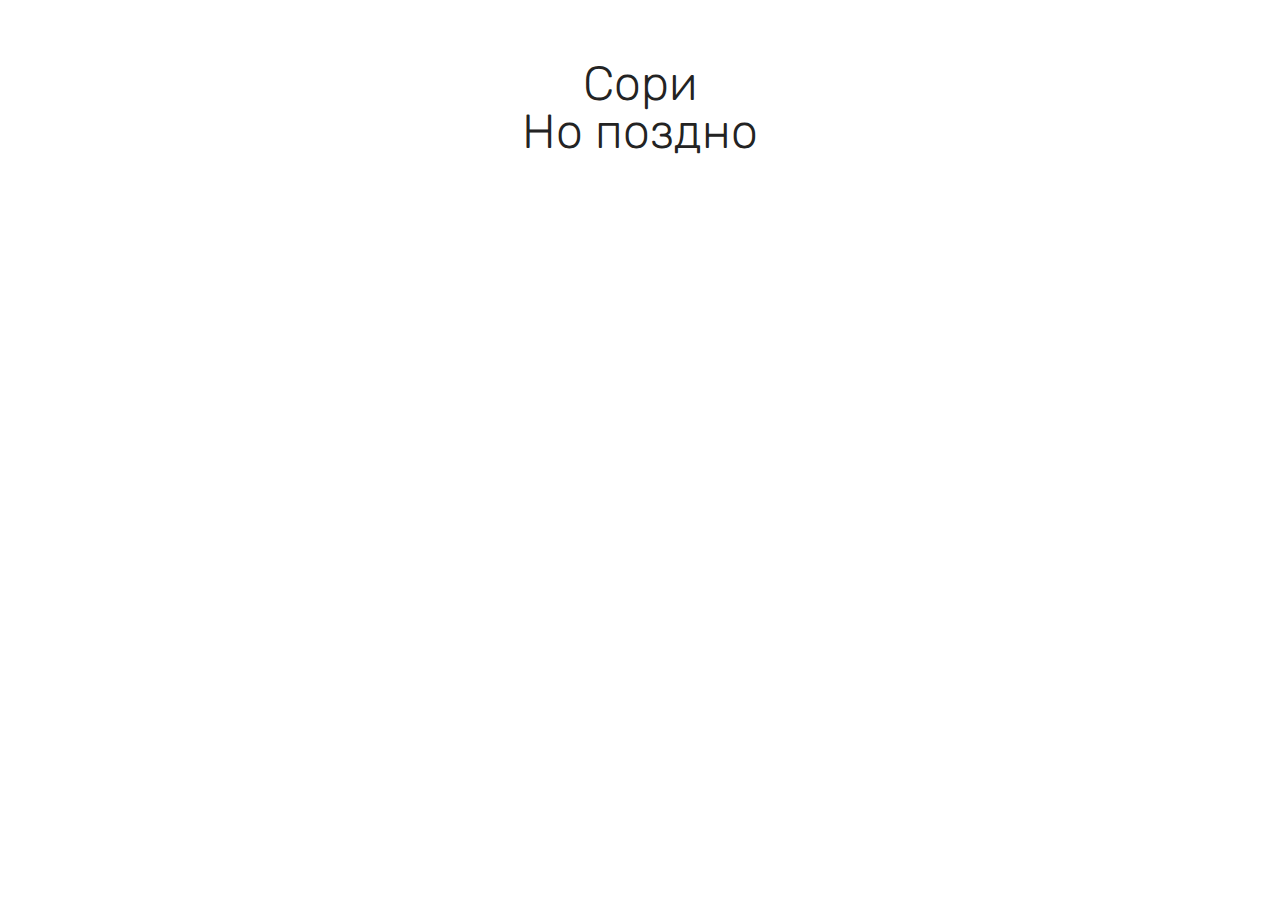
<file: index.html>
<!DOCTYPE html>
<html >
<head>
  <!-- Site made with Mobirise Website Builder v4.8.1, https://mobirise.com -->
  <meta charset="UTF-8">
  <meta http-equiv="X-UA-Compatible" content="IE=edge">
  <meta name="generator" content="Mobirise v4.8.1, mobirise.com">
  <meta name="viewport" content="width=device-width, initial-scale=1, minimum-scale=1">
  <link rel="shortcut icon" href="assets/images/logo4.png" type="image/x-icon">
  <meta name="description" content="">
  <title>Home</title>
  <link rel="stylesheet" href="assets/tether/tether.min.css">
  <link rel="stylesheet" href="assets/bootstrap/css/bootstrap.min.css">
  <link rel="stylesheet" href="assets/bootstrap/css/bootstrap-grid.min.css">
  <link rel="stylesheet" href="assets/bootstrap/css/bootstrap-reboot.min.css">
  <link rel="stylesheet" href="assets/theme/css/style.css">
  <link rel="stylesheet" href="assets/mobirise/css/mbr-additional.css" type="text/css">
  
  
  
</head>
<body>
  <section class="mbr-section content4 cid-r1lsmJARcR" id="content4-0">

    

    <div class="container">
        <div class="media-container-row">
            <div class="title col-12 col-md-8">
                <h2 class="align-center pb-3 mbr-fonts-style display-2">
                    Сори<br>Но поздно</h2>
                <h3 class="mbr-section-subtitle align-center mbr-light mbr-fonts-style display-5"></h3>
                
            </div>
        </div>
    </div>
</section>


  <section class="engine"><a href="https://mobiri.se/r">free bootstrap templates</a></section><script src="assets/web/assets/jquery/jquery.min.js"></script>
  <script src="assets/popper/popper.min.js"></script>
  <script src="assets/tether/tether.min.js"></script>
  <script src="assets/bootstrap/js/bootstrap.min.js"></script>
  <script src="assets/smoothscroll/smooth-scroll.js"></script>
  <script src="assets/theme/js/script.js"></script>
  
  
</body>
</html>
</file>
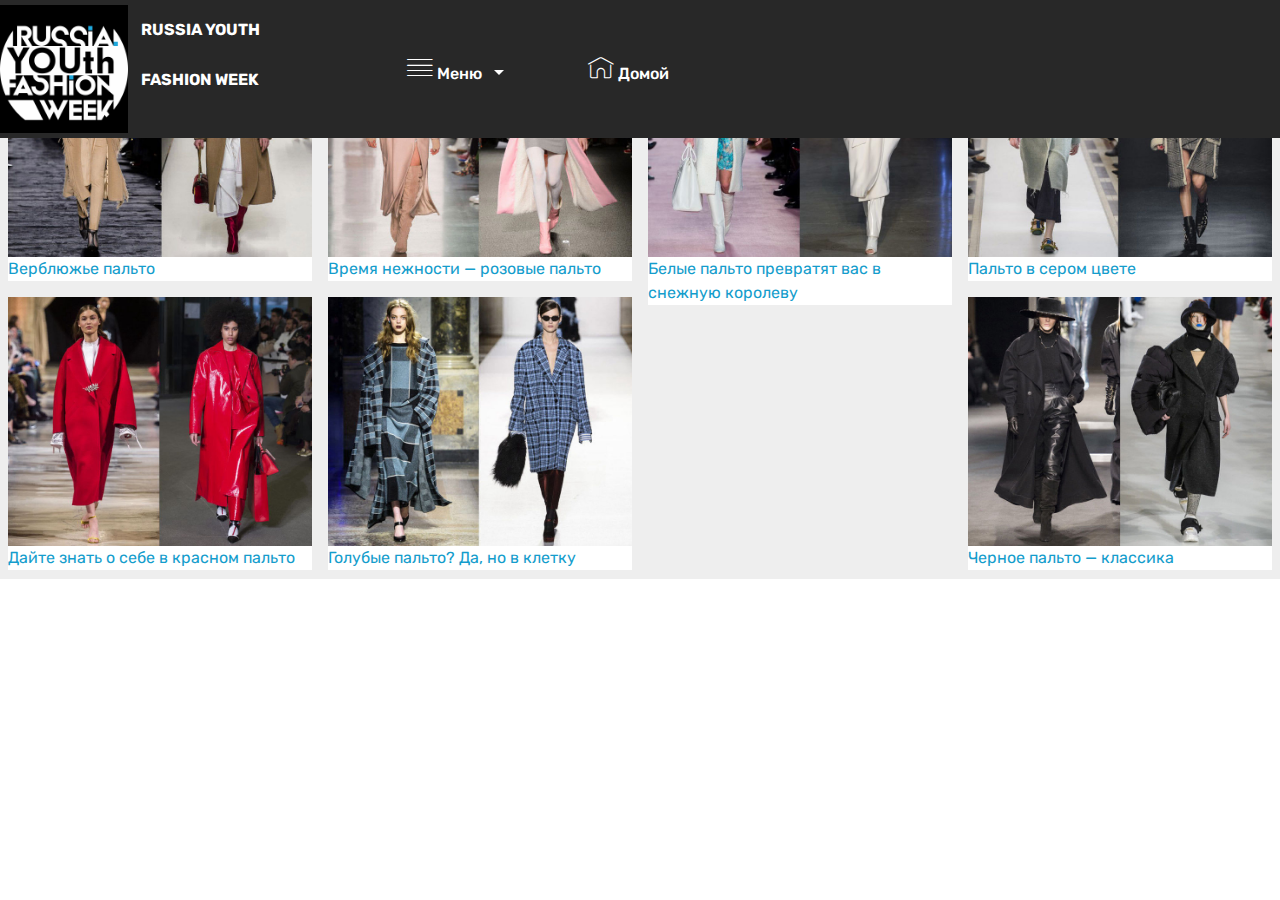
<file: page1.html>
<!DOCTYPE html>
<html >
<head>
  <!-- Site made with Mobirise Website Builder v4.8.1, https://mobirise.com -->
  <meta charset="UTF-8">
  <meta http-equiv="X-UA-Compatible" content="IE=edge">
  <meta name="generator" content="Mobirise v4.8.1, mobirise.com">
  <meta name="viewport" content="width=device-width, initial-scale=1, minimum-scale=1">
  <link rel="shortcut icon" href="assets/images/fryfqoloezg-1.jpg" type="image/x-icon">
  <meta name="description" content="Website Maker Description">
  <title>Galery</title>
  <link rel="stylesheet" href="assets/web/assets/mobirise-icons/mobirise-icons.css">
  <link rel="stylesheet" href="assets/tether/tether.min.css">
  <link rel="stylesheet" href="assets/bootstrap/css/bootstrap.min.css">
  <link rel="stylesheet" href="assets/bootstrap/css/bootstrap-grid.min.css">
  <link rel="stylesheet" href="assets/bootstrap/css/bootstrap-reboot.min.css">
  <link rel="stylesheet" href="assets/dropdown/css/style.css">
  <link rel="stylesheet" href="assets/theme/css/style.css">
  <link rel="stylesheet" href="assets/gallery/style.css">
  <link rel="stylesheet" href="assets/mobirise/css/mbr-additional.css" type="text/css">
  
  
  
</head>
<body>
  <section class="menu cid-qTkzRZLJNu" once="menu" id="menu1-d">

    

    <nav class="navbar navbar-expand beta-menu navbar-dropdown align-items-center navbar-fixed-top navbar-toggleable-sm">
        <button class="navbar-toggler navbar-toggler-right" type="button" data-toggle="collapse" data-target="#navbarSupportedContent" aria-controls="navbarSupportedContent" aria-expanded="false" aria-label="Toggle navigation">
            <div class="hamburger">
                <span></span>
                <span></span>
                <span></span>
                <span></span>
            </div>
        </button>
        <div class="menu-logo">
            <div class="navbar-brand">
                <span class="navbar-logo">
                    <a href="https://mobirise.com">
                         <img src="assets/images/fryfqoloezg-1.jpg" alt="Mobirise" title="" style="height: 8rem;">
                    </a>
                </span>
                <span class="navbar-caption-wrap"><a class="navbar-caption text-white display-4" href="https://mobirise.com">
                        RUSSIA YOUTH FASHION WEEK
                    </a></span>
            </div>
        </div>
        <div class="collapse navbar-collapse" id="navbarSupportedContent">
            <ul class="navbar-nav nav-dropdown nav-right" data-app-modern-menu="true"><li class="nav-item">
                    <a class="nav-link link text-white display-4" href="https://mobirise.com">
                        </a>
                </li>
                <li class="nav-item dropdown open"><a class="nav-link link text-white dropdown-toggle display-4" href="https://mobirise.com" data-toggle="dropdown-submenu" aria-expanded="true"><span class="mbri-align-justify mbr-iconfont mbr-iconfont-btn"></span>
                        Меню &nbsp;</a><div class="dropdown-menu"><a class="text-white dropdown-item display-4" href="page2.html">Новости</a><a class="text-white dropdown-item display-4" href="page1.html" aria-expanded="false">Галерея</a><a class="text-white dropdown-item display-4" href="index.html#social-buttons2-8" aria-expanded="false">Контакты</a><a class="text-white dropdown-item display-4" href="index.html#features2-t" aria-expanded="false">Дизайнеры</a></div></li><li class="nav-item"><a class="nav-link link text-white display-4" href="index.html"><span class="mbri-home mbr-iconfont mbr-iconfont-btn"></span>
                        Домой &nbsp; &nbsp; &nbsp; &nbsp; &nbsp; &nbsp; &nbsp; &nbsp; &nbsp; &nbsp;</a></li></ul>
            
        </div>
    </nav>
</section>

<section class="engine"><a href="https://mobiri.se/g">how to build your own site</a></section><section class="mbr-gallery mbr-slider-carousel cid-qXoBLlS0FZ" id="gallery1-w">

    

    <div>
        <div><!-- Filter --><!-- Gallery --><div class="mbr-gallery-row"><div class="mbr-gallery-layout-default"><div><div><div class="mbr-gallery-item mbr-gallery-item--p1" data-video-url="false" data-tags="Потрясающие"><div href="#lb-gallery1-w" data-slide-to="0" data-toggle="modal"><img src="assets/images/modeli-v-bezhevyih-plto-v-muzhskom-stile-modnyie-palto-700x574.jpg" alt="" title=""><span class="icon-focus"></span><span class="mbr-gallery-title mbr-fonts-style display-7"><a href="page3.html">Верблюжье пальто</a></span></div></div><div class="mbr-gallery-item mbr-gallery-item--p1" data-video-url="false" data-tags="Отзывчивый"><div href="#lb-gallery1-w" data-slide-to="1" data-toggle="modal"><img src="assets/images/modeli-v-dlinnyih-rozovyih-palto-700x574.jpg" alt="" title=""><span class="icon-focus"></span><span class="mbr-gallery-title mbr-fonts-style display-7"><a href="page3.html">Время нежности — розовые пальто</a></span></div></div><div class="mbr-gallery-item mbr-gallery-item--p1" data-video-url="false" data-tags="Творческий"><div href="#lb-gallery1-w" data-slide-to="2" data-toggle="modal"><img src="assets/images/modeli-v-krasivyih-belyih-palto-modnyie-palto-768x629-768x629.jpg" alt="" title=""><span class="icon-focus"></span><span class="mbr-gallery-title mbr-fonts-style display-7"><a href="page3.html">Белые пальто превратят вас в снежную королеву</a></span></div></div><div class="mbr-gallery-item mbr-gallery-item--p1" data-video-url="false" data-tags="Анимированный"><div href="#lb-gallery1-w" data-slide-to="3" data-toggle="modal"><img src="assets/images/modeli-v-seryih-udobnyih-palto-s-karmanimi-modnyie-palto-700x574.jpg" alt="" title=""><span class="icon-focus"></span><span class="mbr-gallery-title mbr-fonts-style display-7"><a href="page3.html">Пальто в сером цвете</a></span></div></div><div class="mbr-gallery-item mbr-gallery-item--p1" data-video-url="false" data-tags="Потрясающие"><div href="#lb-gallery1-w" data-slide-to="4" data-toggle="modal"><img src="assets/images/modeli-v-krasnom-palto-oversayz-modnoe-palto-osen-zima-800x656.jpg" alt="" title=""><span class="icon-focus"></span><span class="mbr-gallery-title mbr-fonts-style display-7"><a href="page3.html">Дайте знать о себе в красном пальто</a></span></div></div><div class="mbr-gallery-item mbr-gallery-item--p1" data-video-url="false" data-tags="Потрясающие"><div href="#lb-gallery1-w" data-slide-to="5" data-toggle="modal"><img src="assets/images/modeli-v-golubyih-palto-v-kletku-modnyie-modeli-palto-700x574.jpg" alt="" title=""><span class="icon-focus"></span><span class="mbr-gallery-title mbr-fonts-style display-7"><a href="page3.html"> Голубые пальто? Да, но в клетку</a></span></div></div><div class="mbr-gallery-item mbr-gallery-item--p1" data-video-url="false" data-tags="Отзывчивый"><div href="#lb-gallery1-w" data-slide-to="6" data-toggle="modal"><img src="assets/images/modeli-v-chernyih-dlinnyih-palto-oversayz-700x574.jpg" alt="" title=""><span class="icon-focus"></span><span class="mbr-gallery-title mbr-fonts-style display-7"><a href="page3.html">Черное пальто — классика</a></span></div></div></div></div><div class="clearfix"></div></div></div><!-- Lightbox --><div data-app-prevent-settings="" class="mbr-slider modal fade carousel slide" tabindex="-1" data-keyboard="true" data-interval="false" id="lb-gallery1-w"><div class="modal-dialog"><div class="modal-content"><div class="modal-body"><div class="carousel-inner"><div class="carousel-item"><img src="assets/images/modeli-v-bezhevyih-plto-v-muzhskom-stile-modnyie-palto.jpg" alt="" title=""></div><div class="carousel-item"><img src="assets/images/modeli-v-dlinnyih-rozovyih-palto.jpg" alt="" title=""></div><div class="carousel-item"><img src="assets/images/modeli-v-krasivyih-belyih-palto-modnyie-palto-768x629.jpg" alt="" title=""></div><div class="carousel-item"><img src="assets/images/modeli-v-seryih-udobnyih-palto-s-karmanimi-modnyie-palto.jpg" alt="" title=""></div><div class="carousel-item"><img src="assets/images/modeli-v-krasnom-palto-oversayz-modnoe-palto-osen-zima.jpg" alt="" title=""></div><div class="carousel-item"><img src="assets/images/modeli-v-golubyih-palto-v-kletku-modnyie-modeli-palto.jpg" alt="" title=""></div><div class="carousel-item active"><img src="assets/images/modeli-v-chernyih-dlinnyih-palto-oversayz.jpg" alt="" title=""></div></div><a class="carousel-control carousel-control-prev" role="button" data-slide="prev" href="#lb-gallery1-w"><span class="mbri-left mbr-iconfont" aria-hidden="true"></span><span class="sr-only">Previous</span></a><a class="carousel-control carousel-control-next" role="button" data-slide="next" href="#lb-gallery1-w"><span class="mbri-right mbr-iconfont" aria-hidden="true"></span><span class="sr-only">Next</span></a><a class="close" href="#" role="button" data-dismiss="modal"><span class="sr-only">Close</span></a></div></div></div></div></div>
    </div>

</section>


  <script src="assets/web/assets/jquery/jquery.min.js"></script>
  <script src="assets/popper/popper.min.js"></script>
  <script src="assets/tether/tether.min.js"></script>
  <script src="assets/bootstrap/js/bootstrap.min.js"></script>
  <script src="assets/smoothscroll/smooth-scroll.js"></script>
  <script src="assets/dropdown/js/script.min.js"></script>
  <script src="assets/touchswipe/jquery.touch-swipe.min.js"></script>
  <script src="assets/vimeoplayer/jquery.mb.vimeo_player.js"></script>
  <script src="assets/bootstrapcarouselswipe/bootstrap-carousel-swipe.js"></script>
  <script src="assets/masonry/masonry.pkgd.min.js"></script>
  <script src="assets/imagesloaded/imagesloaded.pkgd.min.js"></script>
  <script src="assets/theme/js/script.js"></script>
  <script src="assets/gallery/player.min.js"></script>
  <script src="assets/gallery/script.js"></script>
  <script src="assets/slidervideo/script.js"></script>
  
  
</body>
</html>
</file>
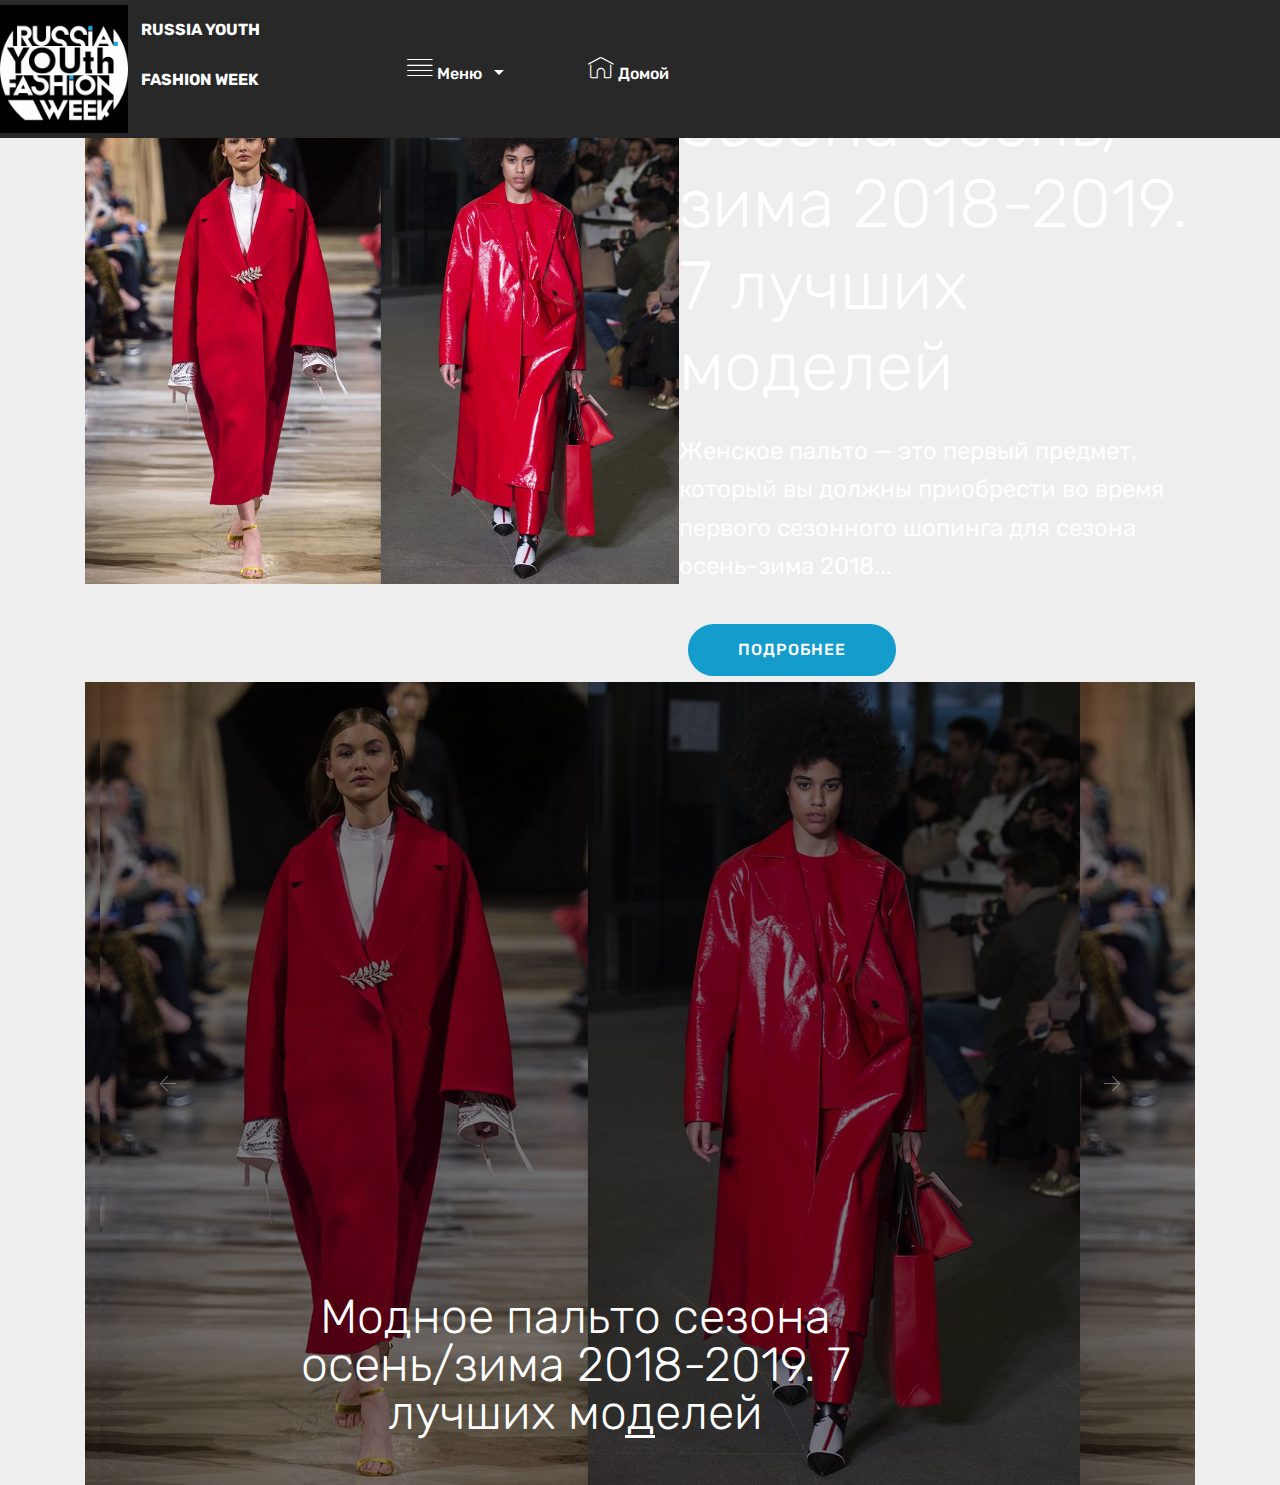
<file: page2.html>
<!DOCTYPE html>
<html >
<head>
  <!-- Site made with Mobirise Website Builder v4.8.1, https://mobirise.com -->
  <meta charset="UTF-8">
  <meta http-equiv="X-UA-Compatible" content="IE=edge">
  <meta name="generator" content="Mobirise v4.8.1, mobirise.com">
  <meta name="viewport" content="width=device-width, initial-scale=1, minimum-scale=1">
  <link rel="shortcut icon" href="assets/images/fryfqoloezg-1.jpg" type="image/x-icon">
  <meta name="description" content="Web Builder Description">
  <title>News</title>
  <link rel="stylesheet" href="assets/web/assets/mobirise-icons/mobirise-icons.css">
  <link rel="stylesheet" href="assets/tether/tether.min.css">
  <link rel="stylesheet" href="assets/bootstrap/css/bootstrap.min.css">
  <link rel="stylesheet" href="assets/bootstrap/css/bootstrap-grid.min.css">
  <link rel="stylesheet" href="assets/bootstrap/css/bootstrap-reboot.min.css">
  <link rel="stylesheet" href="assets/dropdown/css/style.css">
  <link rel="stylesheet" href="assets/theme/css/style.css">
  <link rel="stylesheet" href="assets/mobirise/css/mbr-additional.css" type="text/css">
  
  
  
</head>
<body>
  <section class="menu cid-qTkzRZLJNu" once="menu" id="menu1-j">

    

    <nav class="navbar navbar-expand beta-menu navbar-dropdown align-items-center navbar-fixed-top navbar-toggleable-sm">
        <button class="navbar-toggler navbar-toggler-right" type="button" data-toggle="collapse" data-target="#navbarSupportedContent" aria-controls="navbarSupportedContent" aria-expanded="false" aria-label="Toggle navigation">
            <div class="hamburger">
                <span></span>
                <span></span>
                <span></span>
                <span></span>
            </div>
        </button>
        <div class="menu-logo">
            <div class="navbar-brand">
                <span class="navbar-logo">
                    <a href="https://mobirise.com">
                         <img src="assets/images/fryfqoloezg-1.jpg" alt="Mobirise" title="" style="height: 8rem;">
                    </a>
                </span>
                <span class="navbar-caption-wrap"><a class="navbar-caption text-white display-4" href="https://mobirise.com">
                        RUSSIA YOUTH FASHION WEEK
                    </a></span>
            </div>
        </div>
        <div class="collapse navbar-collapse" id="navbarSupportedContent">
            <ul class="navbar-nav nav-dropdown nav-right" data-app-modern-menu="true"><li class="nav-item">
                    <a class="nav-link link text-white display-4" href="https://mobirise.com">
                        </a>
                </li>
                <li class="nav-item dropdown open"><a class="nav-link link text-white dropdown-toggle display-4" href="https://mobirise.com" data-toggle="dropdown-submenu" aria-expanded="true"><span class="mbri-align-justify mbr-iconfont mbr-iconfont-btn"></span>
                        Меню &nbsp;</a><div class="dropdown-menu"><a class="text-white dropdown-item display-4" href="page2.html">Новости</a><a class="text-white dropdown-item display-4" href="page1.html" aria-expanded="false">Галерея</a><a class="text-white dropdown-item display-4" href="index.html#social-buttons2-8" aria-expanded="false">Контакты</a><a class="text-white dropdown-item display-4" href="index.html#features2-t" aria-expanded="false">Дизайнеры</a></div></li><li class="nav-item"><a class="nav-link link text-white display-4" href="index.html"><span class="mbri-home mbr-iconfont mbr-iconfont-btn"></span>
                        Домой &nbsp; &nbsp; &nbsp; &nbsp; &nbsp; &nbsp; &nbsp; &nbsp; &nbsp; &nbsp;</a></li></ul>
            
        </div>
    </nav>
</section>

<section class="engine"><a href="https://mobiri.se/q">free responsive site templates</a></section><section class="header3 cid-qXohsHEmXJ mbr-parallax-background" id="header3-r">

    

    

    <div class="container">
        <div class="media-container-row">
            <div class="mbr-figure" style="width: 115%;">
                <img src="assets/images/modeli-v-krasnom-palto-oversayz-modnoe-palto-osen-zima.jpg" alt="Mobirise" title="">
            </div>

            <div class="media-content">
                <h1 class="mbr-section-title mbr-white pb-3 mbr-fonts-style display-1">Модное пальто сезона осень/зима 2018-2019. 7 лучших моделей
</h1>
                
                <div class="mbr-section-text mbr-white pb-3 ">
                    <p class="mbr-text mbr-fonts-style display-5">
                        Женское пальто — это первый предмет, который вы должны приобрести во время первого сезонного шопинга для сезона осень-зима 2018...
                    </p>
                </div>
                <div class="mbr-section-btn"><a class="btn btn-md btn-primary display-4" href="page3.html" target="_blank">ПОДРОБНЕЕ</a></div>
            </div>
        </div>
    </div>

</section>

<section class="carousel slide cid-qXofX42ra3" data-interval="false" id="slider2-n">

    
    <div class="container content-slider">
        <div class="content-slider-wrap">
            <div><div class="mbr-slider slide carousel" data-pause="true" data-keyboard="false" data-ride="carousel" data-interval="5000"><ol class="carousel-indicators"><li data-app-prevent-settings="" data-target="#slider2-n" class=" active" data-slide-to="0"></li></ol><div class="carousel-inner" role="listbox"><div class="carousel-item slider-fullscreen-image active" data-bg-video-slide="false" style="background-image: url(assets/images/modeli-v-krasnom-palto-oversayz-modnoe-palto-osen-zima.jpg);"><div class="container container-slide"><div class="image_wrapper"><div class="mbr-overlay"></div><img src="assets/images/modeli-v-krasnom-palto-oversayz-modnoe-palto-osen-zima.jpg"><div class="carousel-caption justify-content-center"><div class="col-10 align-center"><h2 class="mbr-fonts-style display-2">Модное пальто сезона осень/зима 2018-2019. 7 лучших моделей</h2></div></div></div></div></div></div><a data-app-prevent-settings="" class="carousel-control carousel-control-prev" role="button" data-slide="prev" href="#slider2-n"><span aria-hidden="true" class="mbri-left mbr-iconfont"></span><span class="sr-only">Previous</span></a><a data-app-prevent-settings="" class="carousel-control carousel-control-next" role="button" data-slide="next" href="#slider2-n"><span aria-hidden="true" class="mbri-right mbr-iconfont"></span><span class="sr-only">Next</span></a></div></div> 
        </div>
    </div>
</section>


  <script src="assets/web/assets/jquery/jquery.min.js"></script>
  <script src="assets/popper/popper.min.js"></script>
  <script src="assets/tether/tether.min.js"></script>
  <script src="assets/bootstrap/js/bootstrap.min.js"></script>
  <script src="assets/smoothscroll/smooth-scroll.js"></script>
  <script src="assets/parallax/jarallax.min.js"></script>
  <script src="assets/dropdown/js/script.min.js"></script>
  <script src="assets/bootstrapcarouselswipe/bootstrap-carousel-swipe.js"></script>
  <script src="assets/ytplayer/jquery.mb.ytplayer.min.js"></script>
  <script src="assets/vimeoplayer/jquery.mb.vimeo_player.js"></script>
  <script src="assets/touchswipe/jquery.touch-swipe.min.js"></script>
  <script src="assets/theme/js/script.js"></script>
  <script src="assets/slidervideo/script.js"></script>
  
  
</body>
</html>
</file>
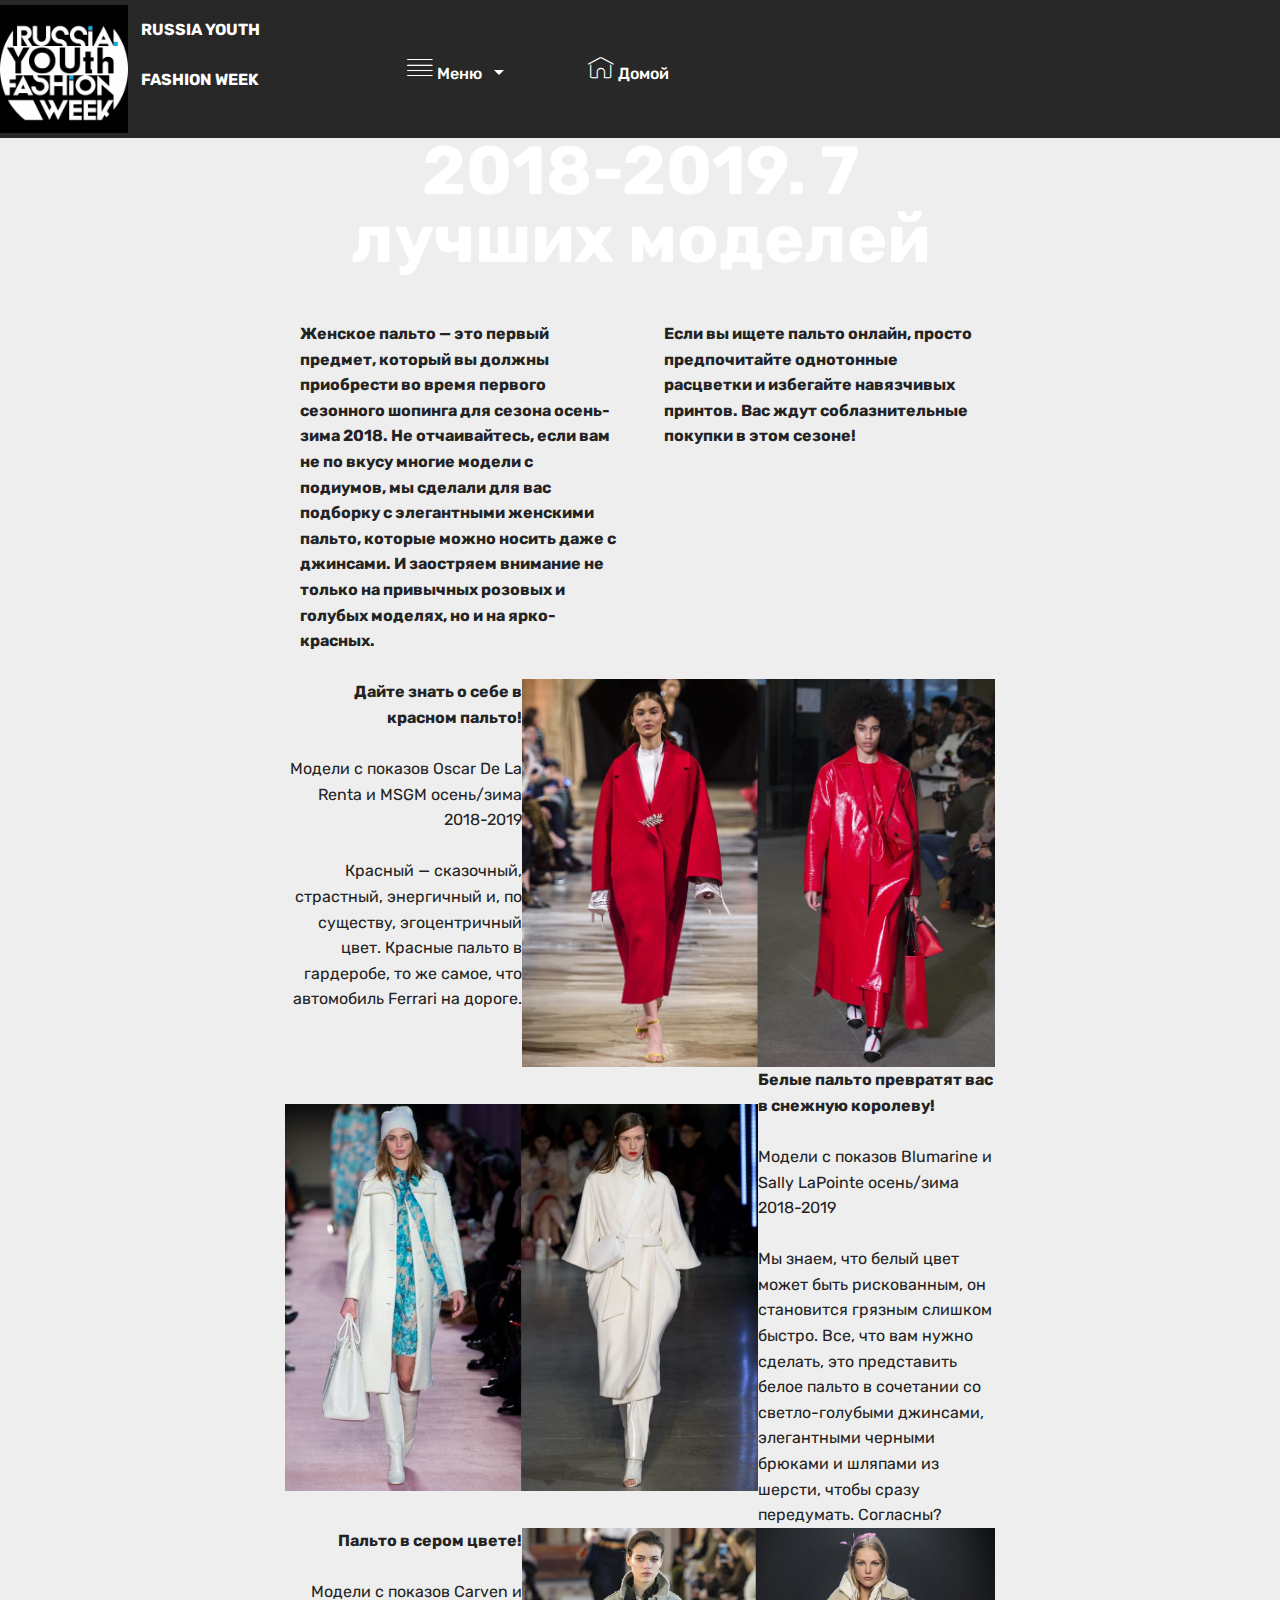
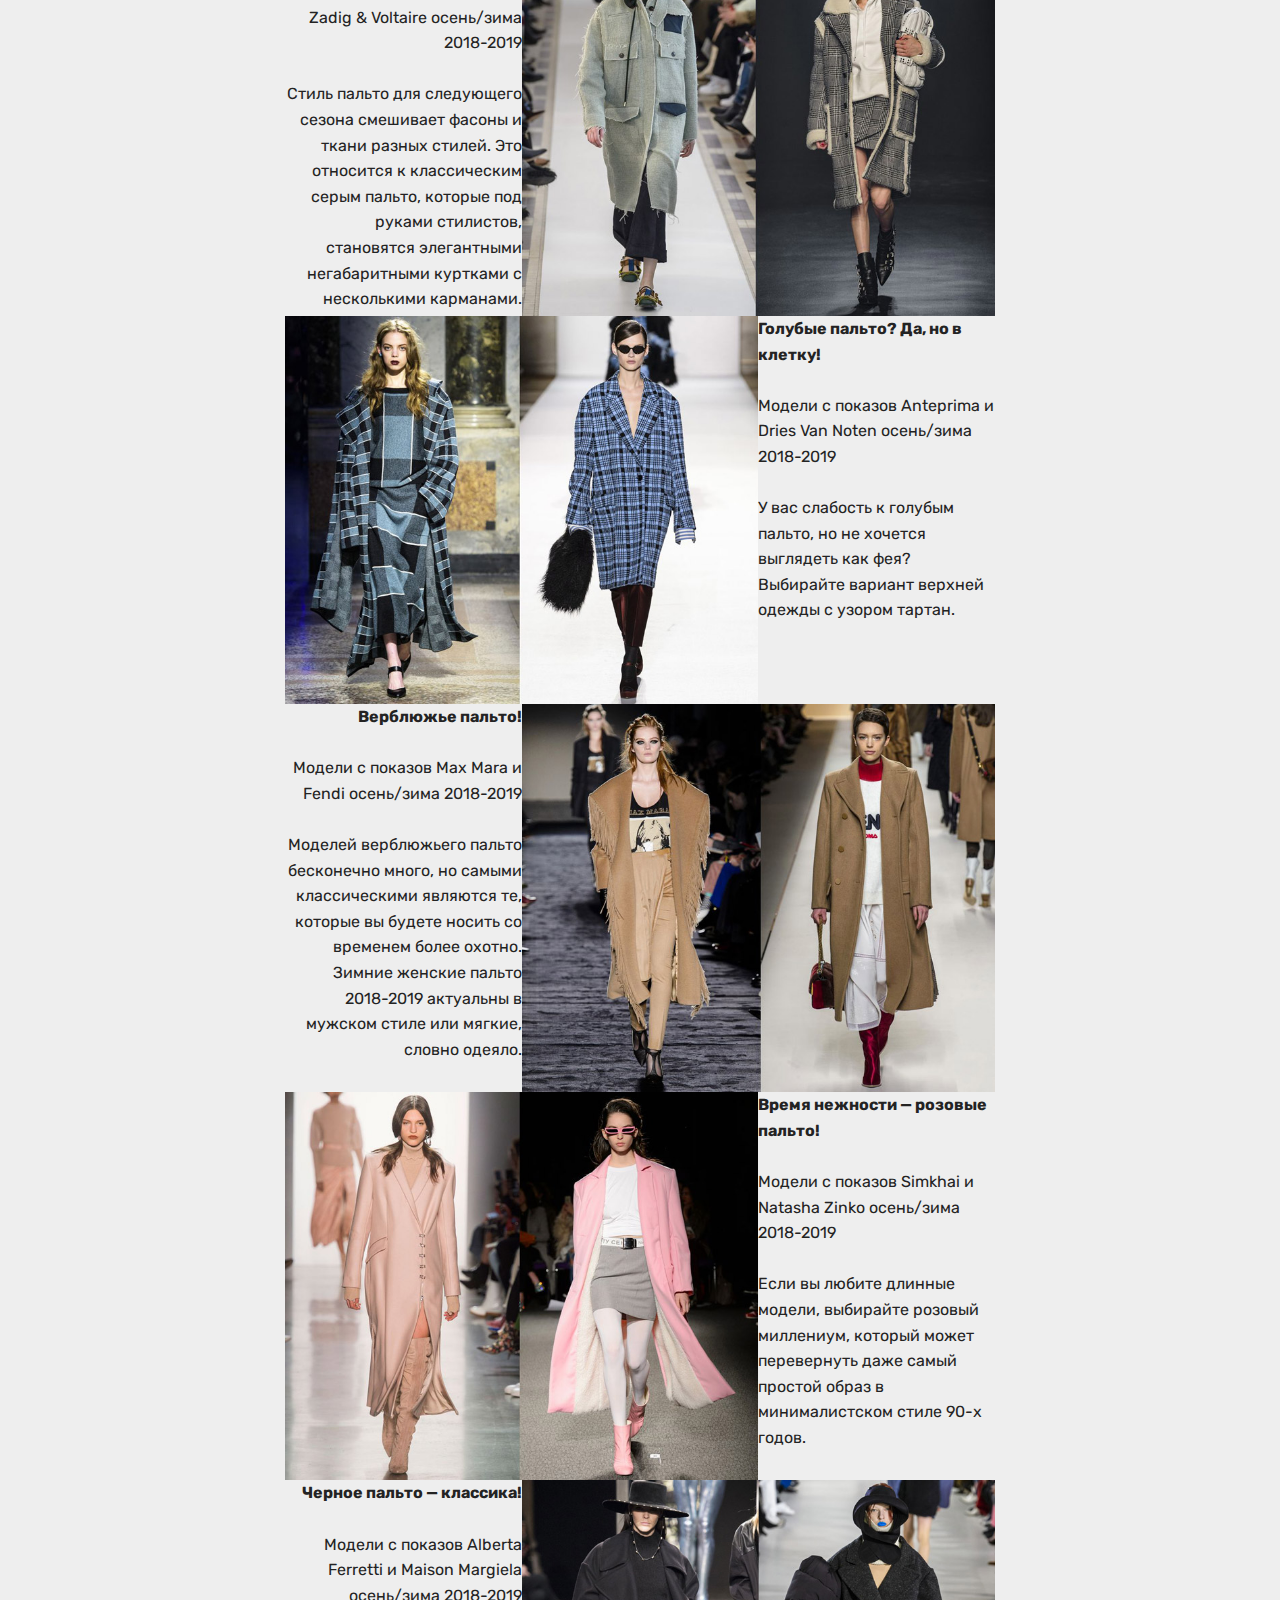
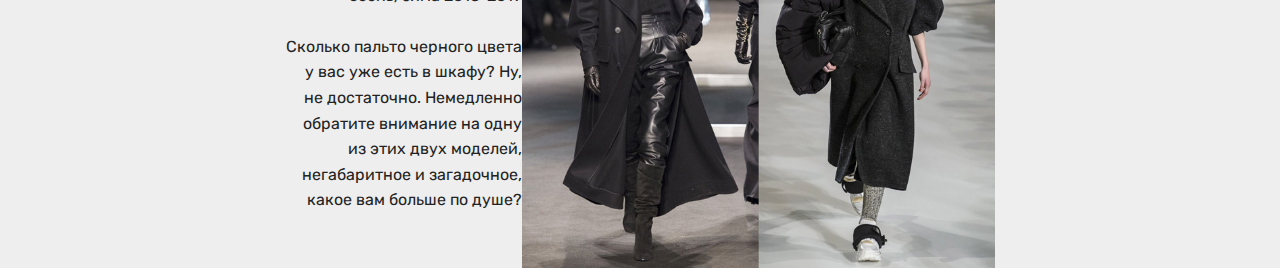
<file: page3.html>
<!DOCTYPE html>
<html >
<head>
  <!-- Site made with Mobirise Website Builder v4.8.1, https://mobirise.com -->
  <meta charset="UTF-8">
  <meta http-equiv="X-UA-Compatible" content="IE=edge">
  <meta name="generator" content="Mobirise v4.8.1, mobirise.com">
  <meta name="viewport" content="width=device-width, initial-scale=1, minimum-scale=1">
  <link rel="shortcut icon" href="assets/images/fryfqoloezg-1.jpg" type="image/x-icon">
  <meta name="description" content="Web Site Builder Description">
  <title>1</title>
  <link rel="stylesheet" href="assets/web/assets/mobirise-icons/mobirise-icons.css">
  <link rel="stylesheet" href="assets/tether/tether.min.css">
  <link rel="stylesheet" href="assets/bootstrap/css/bootstrap.min.css">
  <link rel="stylesheet" href="assets/bootstrap/css/bootstrap-grid.min.css">
  <link rel="stylesheet" href="assets/bootstrap/css/bootstrap-reboot.min.css">
  <link rel="stylesheet" href="assets/dropdown/css/style.css">
  <link rel="stylesheet" href="assets/theme/css/style.css">
  <link rel="stylesheet" href="assets/mobirise/css/mbr-additional.css" type="text/css">
  
  
  
</head>
<body>
  <section class="menu cid-qTkzRZLJNu" once="menu" id="menu1-x">

    

    <nav class="navbar navbar-expand beta-menu navbar-dropdown align-items-center navbar-fixed-top navbar-toggleable-sm">
        <button class="navbar-toggler navbar-toggler-right" type="button" data-toggle="collapse" data-target="#navbarSupportedContent" aria-controls="navbarSupportedContent" aria-expanded="false" aria-label="Toggle navigation">
            <div class="hamburger">
                <span></span>
                <span></span>
                <span></span>
                <span></span>
            </div>
        </button>
        <div class="menu-logo">
            <div class="navbar-brand">
                <span class="navbar-logo">
                    <a href="https://mobirise.com">
                         <img src="assets/images/fryfqoloezg-1.jpg" alt="Mobirise" title="" style="height: 8rem;">
                    </a>
                </span>
                <span class="navbar-caption-wrap"><a class="navbar-caption text-white display-4" href="https://mobirise.com">
                        RUSSIA YOUTH FASHION WEEK
                    </a></span>
            </div>
        </div>
        <div class="collapse navbar-collapse" id="navbarSupportedContent">
            <ul class="navbar-nav nav-dropdown nav-right" data-app-modern-menu="true"><li class="nav-item">
                    <a class="nav-link link text-white display-4" href="https://mobirise.com">
                        </a>
                </li>
                <li class="nav-item dropdown open"><a class="nav-link link text-white dropdown-toggle display-4" href="https://mobirise.com" data-toggle="dropdown-submenu" aria-expanded="true"><span class="mbri-align-justify mbr-iconfont mbr-iconfont-btn"></span>
                        Меню &nbsp;</a><div class="dropdown-menu"><a class="text-white dropdown-item display-4" href="page2.html">Новости</a><a class="text-white dropdown-item display-4" href="page1.html" aria-expanded="false">Галерея</a><a class="text-white dropdown-item display-4" href="index.html#social-buttons2-8" aria-expanded="false">Контакты</a><a class="text-white dropdown-item display-4" href="index.html#features2-t" aria-expanded="false">Дизайнеры</a></div></li><li class="nav-item"><a class="nav-link link text-white display-4" href="index.html"><span class="mbri-home mbr-iconfont mbr-iconfont-btn"></span>
                        Домой &nbsp; &nbsp; &nbsp; &nbsp; &nbsp; &nbsp; &nbsp; &nbsp; &nbsp; &nbsp;</a></li></ul>
            
        </div>
    </nav>
</section>

<section class="engine"><a href="https://mobiri.se/o">portfolio website templates</a></section><section class="mbr-section article content1 cid-qZysmAs9Ux" id="content1-17">
    
     

    <div class="container">
        <div class="media-container-row">
            <div class="mbr-text col-12 col-md-8 mbr-fonts-style display-7"></div>
        </div>
    </div>
</section>

<section class="mbr-section content5 cid-qXoCj6I2vc" id="content5-z">

    

    

    <div class="container">
        <div class="media-container-row">
            <div class="title col-12 col-md-8">
                <h2 class="align-center mbr-bold mbr-white pb-3 mbr-fonts-style display-1">Модное пальто сезона осень/зима 2018-2019. 7 лучших моделей</h2>
                <h3 class="mbr-section-subtitle align-center mbr-light mbr-white pb-3 mbr-fonts-style display-5"></h3>
                
                
            </div>
        </div>
    </div>
</section>

<section class="mbr-section article content3 cid-qXoCkODVBx" id="content3-10">
      
     

    <div class="container">
        <div class="media-container-row">
            <div class="row col-12 col-md-8">
                <div class="col-12 col-md-6 pr-lg-4 mbr-text mbr-fonts-style display-7"><strong>Женское пальто — это первый предмет, который вы должны приобрести во время первого сезонного шопинга для сезона осень-зима 2018. Не отчаивайтесь, если вам не по вкусу многие модели с подиумов, мы сделали для вас подборку с элегантными женскими пальто, которые можно носить даже с джинсами. И заостряем внимание не только на привычных розовых и голубых моделях, но и на ярко-красных.
</strong><div><br></div></div>
                <div class="col-12 col-md-6 pl-lg-4 mbr-text mbr-fonts-style display-7"><strong>Если вы ищете пальто онлайн, просто предпочитайте однотонные расцветки и избегайте навязчивых принтов. Вас ждут соблазнительные покупки в этом сезоне!</strong></div>
            </div>
        </div>
    </div>
</section>

<section class="mbr-section content7 cid-qZysZ9VxYp" id="content7-19">
          
    

    <div class="container">
        <div class="media-container-row">
            <div class="col-12 col-md-8">
                <div class="media-container-row">
                    <div class="media-content">
                        <div class="mbr-section-text">
                            <p class="mbr-text align-right mb-0 mbr-fonts-style display-7"><strong>Дайте знать о себе в красном пальто!</strong><br><br>Модели с показов Oscar De La Renta и MSGM осень/зима 2018-2019
<br>
<br>Красный — сказочный, страстный, энергичный и, по существу, эгоцентричный цвет. Красные пальто в гардеробе, то же самое, что автомобиль Ferrari на дороге.<br></p>
                        </div>
                    </div>
                    <div class="mbr-figure" style="width: 200%;">
                     <img src="assets/images/modeli-v-krasnom-palto-oversayz-modnoe-palto-osen-zima.jpg" alt="Mobirise" title="">  
                    </div>
                </div>
            </div>
        </div>
    </div>
</section>

<section class="mbr-section content6 cid-qZyt44HuAU" id="content6-1e">
    
     
    
    <div class="container">
        <div class="media-container-row">
            <div class="col-12 col-md-8">
                <div class="media-container-row">
                    <div class="mbr-figure" style="width: 200%;">
                      <img src="assets/images/modeli-v-krasivyih-belyih-palto-modnyie-palto-768x629.jpg" alt="Mobirise" title="">  
                    </div>
                    <div class="media-content">
                        <div class="mbr-section-text">
                            <p class="mbr-text mb-0 mbr-fonts-style display-7"><strong>Белые пальто превратят вас в снежную королеву!</strong><br><br>Модели с показов Blumarine и Sally LaPointe осень/зима 2018-2019
<br>
<br>Мы знаем, что белый цвет может быть рискованным, он становится грязным слишком быстро. Все, что вам нужно сделать, это представить белое пальто в сочетании со светло-голубыми джинсами, элегантными черными брюками и шляпами из шерсти, чтобы сразу передумать. Согласны?<strong><br></strong></p>
                        </div>
                    </div>
                </div>
            </div>
        </div>
    </div>
</section>

<section class="mbr-section content7 cid-qZyt0ZyICk" id="content7-1a">
          
    

    <div class="container">
        <div class="media-container-row">
            <div class="col-12 col-md-8">
                <div class="media-container-row">
                    <div class="media-content">
                        <div class="mbr-section-text">
                            <p class="mbr-text align-right mb-0 mbr-fonts-style display-7"><strong>Пальто в сером цвете!</strong><br><br>Модели с показов Carven и Zadig &amp; Voltaire осень/зима 2018-2019
<br>
<br>Стиль пальто для следующего сезона смешивает фасоны и ткани разных стилей. Это относится к классическим серым пальто, которые под руками стилистов, становятся элегантными негабаритными куртками с несколькими карманами.<strong><br></strong></p>
                        </div>
                    </div>
                    <div class="mbr-figure" style="width: 200%;">
                     <img src="assets/images/modeli-v-seryih-udobnyih-palto-s-karmanimi-modnyie-palto.jpg" alt="Mobirise" title="">  
                    </div>
                </div>
            </div>
        </div>
    </div>
</section>

<section class="mbr-section content6 cid-qZyt5d1F9u" id="content6-1f">
    
     
    
    <div class="container">
        <div class="media-container-row">
            <div class="col-12 col-md-8">
                <div class="media-container-row">
                    <div class="mbr-figure" style="width: 200%;">
                      <img src="assets/images/modeli-v-golubyih-palto-v-kletku-modnyie-modeli-palto.jpg" alt="Mobirise" title="">  
                    </div>
                    <div class="media-content">
                        <div class="mbr-section-text">
                            <p class="mbr-text mb-0 mbr-fonts-style display-7"><strong>Голубые пальто? Да, но в клетку!</strong><br><br>Модели с показов Anteprima и Dries Van Noten осень/зима 2018-2019
<br>
<br>У вас слабость к голубым пальто, но не хочется выглядеть как фея? Выбирайте вариант верхней одежды с узором тартан.<strong><br></strong></p>
                        </div>
                    </div>
                </div>
            </div>
        </div>
    </div>
</section>

<section class="mbr-section content7 cid-qZyt1tte4H" id="content7-1b">
          
    

    <div class="container">
        <div class="media-container-row">
            <div class="col-12 col-md-8">
                <div class="media-container-row">
                    <div class="media-content">
                        <div class="mbr-section-text">
                            <p class="mbr-text align-right mb-0 mbr-fonts-style display-7"><strong>Верблюжье пальто!</strong><br><br>Модели с показов Max Mara и Fendi осень/зима 2018-2019
<br>
<br>Моделей верблюжьего пальто бесконечно много, но самыми классическими являются те, которые вы будете носить со временем более охотно. Зимние женские пальто 2018-2019 актуальны в мужском стиле или мягкие, словно одеяло.<strong><br></strong></p>
                        </div>
                    </div>
                    <div class="mbr-figure" style="width: 200%;">
                     <img src="assets/images/modeli-v-bezhevyih-plto-v-muzhskom-stile-modnyie-palto.jpg" alt="Mobirise" title="">  
                    </div>
                </div>
            </div>
        </div>
    </div>
</section>

<section class="mbr-section content6 cid-qZyt6pxXI5" id="content6-1g">
    
     
    
    <div class="container">
        <div class="media-container-row">
            <div class="col-12 col-md-8">
                <div class="media-container-row">
                    <div class="mbr-figure" style="width: 200%;">
                      <img src="assets/images/modeli-v-dlinnyih-rozovyih-palto.jpg" alt="Mobirise" title="">  
                    </div>
                    <div class="media-content">
                        <div class="mbr-section-text">
                            <p class="mbr-text mb-0 mbr-fonts-style display-7"><strong>Время нежности — розовые пальто!</strong><br><br>Модели с показов Simkhai и Natasha Zinko осень/зима 2018-2019
<br>
<br>Если вы любите длинные модели, выбирайте розовый миллениум, который может перевернуть даже самый простой образ в минималистском стиле 90-х годов.<br></p>
                        </div>
                    </div>
                </div>
            </div>
        </div>
    </div>
</section>

<section class="mbr-section content7 cid-qZyt1Xmeht" id="content7-1c">
          
    

    <div class="container">
        <div class="media-container-row">
            <div class="col-12 col-md-8">
                <div class="media-container-row">
                    <div class="media-content">
                        <div class="mbr-section-text">
                            <p class="mbr-text align-right mb-0 mbr-fonts-style display-7"><strong>Черное пальто — классика!</strong><br><br>Модели с показов Alberta Ferretti и Maison Margiela осень/зима 2018-2019
<br>
<br>Сколько пальто черного цвета у вас уже есть в шкафу? Ну, не достаточно. Немедленно обратите внимание на одну из этих двух моделей, негабаритное и загадочное, какое вам больше по душе?<strong><br></strong></p>
                        </div>
                    </div>
                    <div class="mbr-figure" style="width: 200%;">
                     <img src="assets/images/modeli-v-chernyih-dlinnyih-palto-oversayz.jpg" alt="Mobirise" title="">  
                    </div>
                </div>
            </div>
        </div>
    </div>
</section>


  <script src="assets/web/assets/jquery/jquery.min.js"></script>
  <script src="assets/popper/popper.min.js"></script>
  <script src="assets/tether/tether.min.js"></script>
  <script src="assets/bootstrap/js/bootstrap.min.js"></script>
  <script src="assets/smoothscroll/smooth-scroll.js"></script>
  <script src="assets/dropdown/js/script.min.js"></script>
  <script src="assets/touchswipe/jquery.touch-swipe.min.js"></script>
  <script src="assets/theme/js/script.js"></script>
  
  
</body>
</html>
</file>
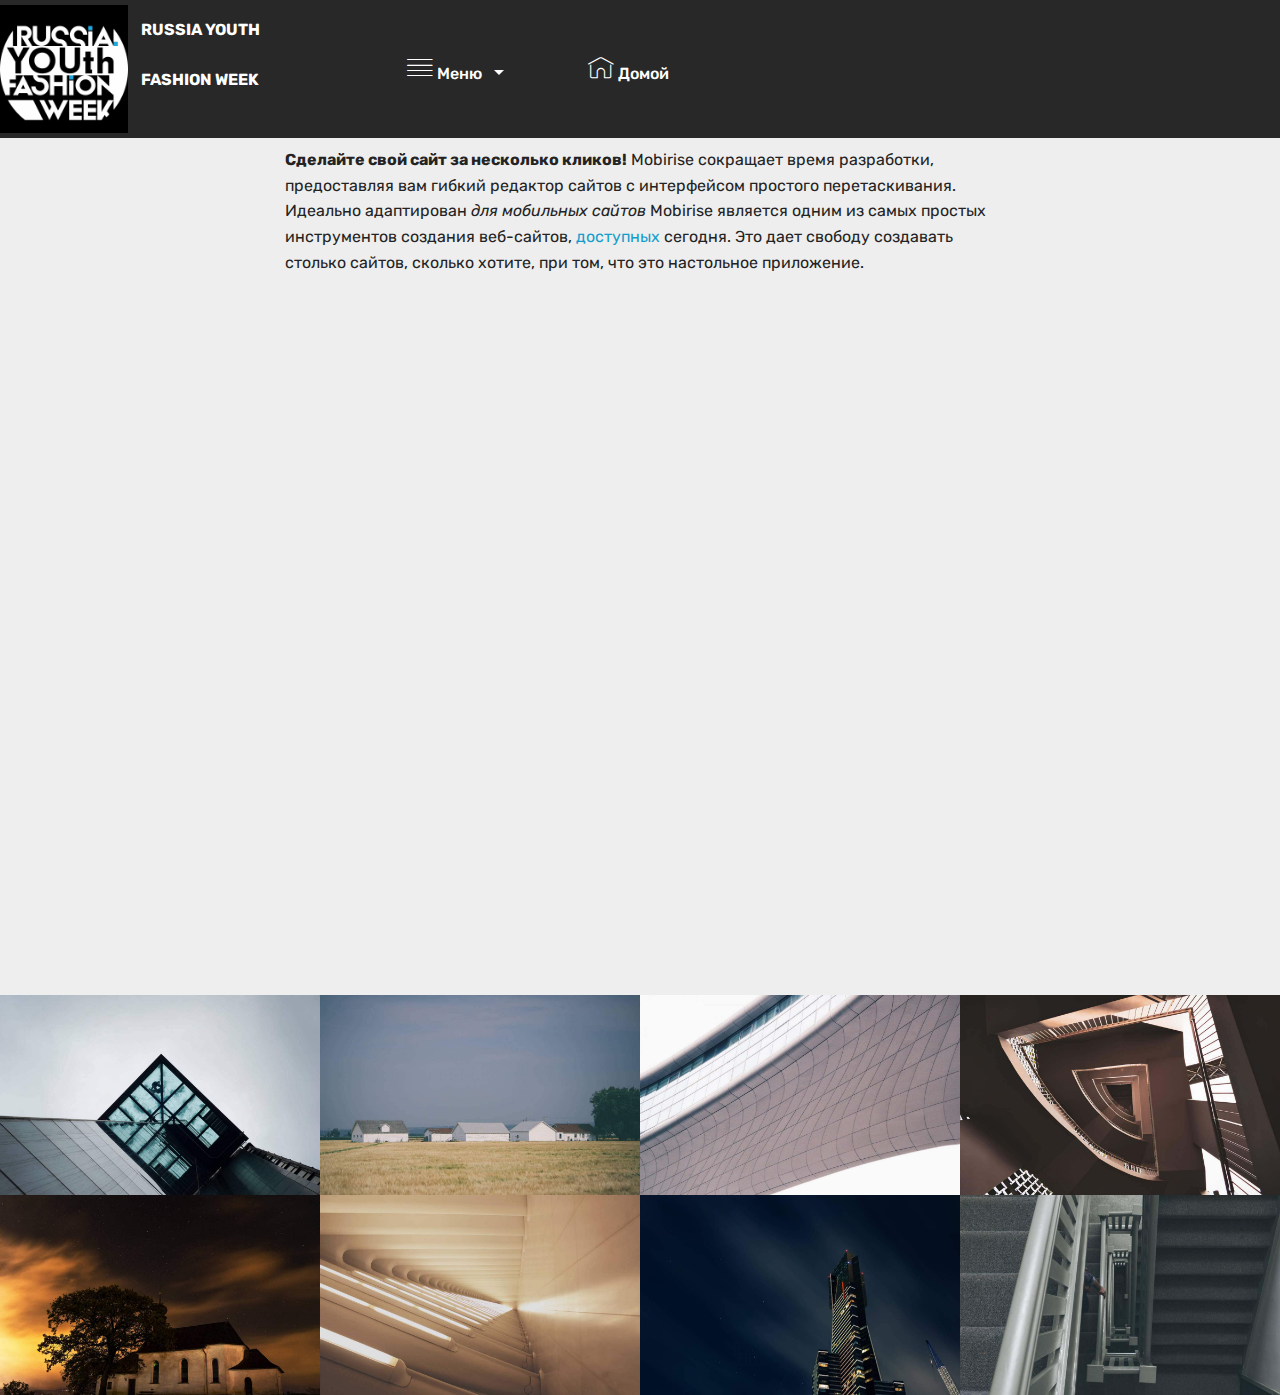
<file: page4.html>
<!DOCTYPE html>
<html >
<head>
  <!-- Site made with Mobirise Website Builder v4.8.1, https://mobirise.com -->
  <meta charset="UTF-8">
  <meta http-equiv="X-UA-Compatible" content="IE=edge">
  <meta name="generator" content="Mobirise v4.8.1, mobirise.com">
  <meta name="viewport" content="width=device-width, initial-scale=1, minimum-scale=1">
  <link rel="shortcut icon" href="assets/images/fryfqoloezg-1.jpg" type="image/x-icon">
  <meta name="description" content="Website Maker Description">
  <title>2</title>
  <link rel="stylesheet" href="assets/web/assets/mobirise-icons/mobirise-icons.css">
  <link rel="stylesheet" href="assets/tether/tether.min.css">
  <link rel="stylesheet" href="assets/bootstrap/css/bootstrap.min.css">
  <link rel="stylesheet" href="assets/bootstrap/css/bootstrap-grid.min.css">
  <link rel="stylesheet" href="assets/bootstrap/css/bootstrap-reboot.min.css">
  <link rel="stylesheet" href="assets/dropdown/css/style.css">
  <link rel="stylesheet" href="assets/theme/css/style.css">
  <link rel="stylesheet" href="assets/gallery/style.css">
  <link rel="stylesheet" href="assets/mobirise/css/mbr-additional.css" type="text/css">
  
  
  
</head>
<body>
  <section class="menu cid-qXonSzmjD8" once="menu" id="menu1-11">

    

    <nav class="navbar navbar-expand beta-menu navbar-dropdown align-items-center navbar-fixed-top navbar-toggleable-sm">
        <button class="navbar-toggler navbar-toggler-right" type="button" data-toggle="collapse" data-target="#navbarSupportedContent" aria-controls="navbarSupportedContent" aria-expanded="false" aria-label="Toggle navigation">
            <div class="hamburger">
                <span></span>
                <span></span>
                <span></span>
                <span></span>
            </div>
        </button>
        <div class="menu-logo">
            <div class="navbar-brand">
                <span class="navbar-logo">
                    <a href="https://mobirise.com">
                         <img src="assets/images/fryfqoloezg-1.jpg" alt="Mobirise" title="" style="height: 8rem;">
                    </a>
                </span>
                <span class="navbar-caption-wrap"><a class="navbar-caption text-white display-4" href="https://mobirise.com">
                        RUSSIA YOUTH FASHION WEEK
                    </a></span>
            </div>
        </div>
        <div class="collapse navbar-collapse" id="navbarSupportedContent">
            <ul class="navbar-nav nav-dropdown nav-right" data-app-modern-menu="true"><li class="nav-item">
                    <a class="nav-link link text-white display-4" href="https://mobirise.com">
                        </a>
                </li>
                <li class="nav-item dropdown open"><a class="nav-link link text-white dropdown-toggle display-4" href="https://mobirise.com" data-toggle="dropdown-submenu" aria-expanded="true"><span class="mbri-align-justify mbr-iconfont mbr-iconfont-btn"></span>
                        Меню &nbsp;</a><div class="dropdown-menu"><a class="text-white dropdown-item display-4" href="page2.html">Новости</a><a class="text-white dropdown-item display-4" href="page1.html" aria-expanded="false">Галерея</a><a class="text-white dropdown-item display-4" href="index.html#social-buttons2-8" aria-expanded="false">Контакты</a><a class="text-white dropdown-item display-4" href="index.html#features2-t" aria-expanded="false">Дизайнеры</a></div></li><li class="nav-item"><a class="nav-link link text-white display-4" href="index.html"><span class="mbri-home mbr-iconfont mbr-iconfont-btn"></span>
                        Домой &nbsp; &nbsp; &nbsp; &nbsp; &nbsp; &nbsp; &nbsp; &nbsp; &nbsp; &nbsp;</a></li></ul>
            
        </div>
    </nav>
</section>

<section class="engine"><a href="https://mobiri.se/j">website templates</a></section><section class="mbr-section content5 cid-qXoD267PXM mbr-parallax-background" id="content5-12">

    

    

    <div class="container">
        <div class="media-container-row">
            <div class="title col-12 col-md-8">
                <h2 class="align-center mbr-bold mbr-white pb-3 mbr-fonts-style display-1">
                    Новость 2</h2>
                <h3 class="mbr-section-subtitle align-center mbr-light mbr-white pb-3 mbr-fonts-style display-5">
                    Заголовок с фоновым изображением и эффектом параллакса
                </h3>
                
                
            </div>
        </div>
    </div>
</section>

<section class="mbr-section article content1 cid-qXoD5s81m0" id="content1-14">
    
     

    <div class="container">
        <div class="media-container-row">
            <div class="mbr-text col-12 col-md-8 mbr-fonts-style display-7">
                <strong> Сделайте свой сайт за несколько кликов!</strong> Mobirise сокращает время разработки, предоставляя вам гибкий редактор сайтов с интерфейсом простого перетаскивания. Идеально адаптирован <em>для мобильных сайтов</em> Mobirise является одним из самых простых инструментов создания веб-сайтов, <a href="https://mobirise.com/">доступных</a> сегодня. Это дает свободу создавать столько сайтов, сколько хотите, при том, что это настольное приложение.
            </div>
        </div>
    </div>
</section>

<section class="cid-qXoD3X09Wj" id="video2-13">

    
    
    <figure class="mbr-figure align-center">
        <div class="video-block" style="width: 100%;">
            <div><iframe class="mbr-embedded-video" src="https://www.youtube.com/embed/uNCr7NdOJgw?rel=0&amp;amp;showinfo=0&amp;autoplay=0&amp;loop=0" width="1280" height="720" frameborder="0" allowfullscreen></iframe></div>
        </div>
    </figure>
</section>

<section class="mbr-gallery mbr-slider-carousel cid-qXoD8eCjdA" id="gallery3-15">

    

    <div>
        <div><!-- Filter --><!-- Gallery --><div class="mbr-gallery-row"><div class="mbr-gallery-layout-default"><div><div><div class="mbr-gallery-item mbr-gallery-item--pNaN" data-video-url="false" data-tags="Потрясающие"><div href="#lb-gallery3-15" data-slide-to="0" data-toggle="modal"><img src="assets/images/gallery00.jpg" alt="" title=""><span class="icon-focus"></span></div></div><div class="mbr-gallery-item mbr-gallery-item--pNaN" data-video-url="false" data-tags="Отзывчивый"><div href="#lb-gallery3-15" data-slide-to="1" data-toggle="modal"><img src="assets/images/gallery01.jpg" alt="" title=""><span class="icon-focus"></span></div></div><div class="mbr-gallery-item mbr-gallery-item--pNaN" data-video-url="false" data-tags="Творческий"><div href="#lb-gallery3-15" data-slide-to="2" data-toggle="modal"><img src="assets/images/gallery02.jpg" alt="" title=""><span class="icon-focus"></span></div></div><div class="mbr-gallery-item mbr-gallery-item--pNaN" data-video-url="false" data-tags="Анимированный"><div href="#lb-gallery3-15" data-slide-to="3" data-toggle="modal"><img src="assets/images/gallery03.jpg" alt="" title=""><span class="icon-focus"></span></div></div><div class="mbr-gallery-item mbr-gallery-item--pNaN" data-video-url="false" data-tags="Потрясающие"><div href="#lb-gallery3-15" data-slide-to="4" data-toggle="modal"><img src="assets/images/gallery04.jpg" alt="" title=""><span class="icon-focus"></span></div></div><div class="mbr-gallery-item mbr-gallery-item--pNaN" data-video-url="false" data-tags="Потрясающие"><div href="#lb-gallery3-15" data-slide-to="5" data-toggle="modal"><img src="assets/images/gallery05.jpg" alt="" title=""><span class="icon-focus"></span></div></div><div class="mbr-gallery-item mbr-gallery-item--pNaN" data-video-url="false" data-tags="Отзывчивый"><div href="#lb-gallery3-15" data-slide-to="6" data-toggle="modal"><img src="assets/images/gallery06.jpg" alt="" title=""><span class="icon-focus"></span></div></div><div class="mbr-gallery-item mbr-gallery-item--pNaN" data-video-url="false" data-tags="Анимированный"><div href="#lb-gallery3-15" data-slide-to="7" data-toggle="modal"><img src="assets/images/gallery07.jpg" alt="" title=""><span class="icon-focus"></span></div></div></div></div><div class="clearfix"></div></div></div><!-- Lightbox --><div data-app-prevent-settings="" class="mbr-slider modal fade carousel slide" tabindex="-1" data-keyboard="true" data-interval="false" id="lb-gallery3-15"><div class="modal-dialog"><div class="modal-content"><div class="modal-body"><div class="carousel-inner"><div class="carousel-item active"><img src="assets/images/gallery00.jpg" alt="" title=""></div><div class="carousel-item"><img src="assets/images/gallery01.jpg" alt="" title=""></div><div class="carousel-item"><img src="assets/images/gallery02.jpg" alt="" title=""></div><div class="carousel-item"><img src="assets/images/gallery03.jpg" alt="" title=""></div><div class="carousel-item"><img src="assets/images/gallery04.jpg" alt="" title=""></div><div class="carousel-item"><img src="assets/images/gallery05.jpg" alt="" title=""></div><div class="carousel-item"><img src="assets/images/gallery06.jpg" alt="" title=""></div><div class="carousel-item"><img src="assets/images/gallery07.jpg" alt="" title=""></div></div><a class="carousel-control carousel-control-prev" role="button" data-slide="prev" href="#lb-gallery3-15"><span class="mbri-left mbr-iconfont" aria-hidden="true"></span><span class="sr-only">Previous</span></a><a class="carousel-control carousel-control-next" role="button" data-slide="next" href="#lb-gallery3-15"><span class="mbri-right mbr-iconfont" aria-hidden="true"></span><span class="sr-only">Next</span></a><a class="close" href="#" role="button" data-dismiss="modal"><span class="sr-only">Close</span></a></div></div></div></div></div>
    </div>

</section>


  <script src="assets/web/assets/jquery/jquery.min.js"></script>
  <script src="assets/popper/popper.min.js"></script>
  <script src="assets/tether/tether.min.js"></script>
  <script src="assets/bootstrap/js/bootstrap.min.js"></script>
  <script src="assets/smoothscroll/smooth-scroll.js"></script>
  <script src="assets/dropdown/js/script.min.js"></script>
  <script src="assets/touchswipe/jquery.touch-swipe.min.js"></script>
  <script src="assets/vimeoplayer/jquery.mb.vimeo_player.js"></script>
  <script src="assets/masonry/masonry.pkgd.min.js"></script>
  <script src="assets/imagesloaded/imagesloaded.pkgd.min.js"></script>
  <script src="assets/bootstrapcarouselswipe/bootstrap-carousel-swipe.js"></script>
  <script src="assets/parallax/jarallax.min.js"></script>
  <script src="assets/theme/js/script.js"></script>
  <script src="assets/gallery/player.min.js"></script>
  <script src="assets/gallery/script.js"></script>
  <script src="assets/slidervideo/script.js"></script>
  
  
</body>
</html>
</file>
<file: assets/theme/css/style.css>
/*!
 * Mobirise v4 theme (https://mobirise.com/)
 * Copyright 2017 Mobirise
 */
section {
  background-color: #eeeeee; }

section,
.container,
.container-fluid {
  position: relative;
  word-wrap: break-word; }

a.mbr-iconfont:hover {
  text-decoration: none; }

.article .lead p, .article .lead ul, .article .lead ol, .article .lead pre, .article .lead blockquote {
  margin-bottom: 0; }

a {
  font-style: normal;
  font-weight: 400;
  cursor: pointer; }
  a, a:hover {
    text-decoration: none; }

figure {
  margin-bottom: 0; }

body {
  color: #232323; }

h1, h2, h3, h4, h5, h6,
.h1, .h2, .h3, .h4, .h5, .h6,
.display-1, .display-2, .display-3, .display-4 {
  line-height: 1;
  word-break: break-word;
  word-wrap: break-word; }

b, strong {
  font-weight: bold; }

blockquote {
  padding: 10px 0 10px 20px;
  position: relative;
  border-left: 2px solid;
  border-color: #ff3366; }

input:-webkit-autofill, input:-webkit-autofill:hover, input:-webkit-autofill:focus, input:-webkit-autofill:active {
  transition-delay: 9999s;
  transition-property: background-color, color; }

textarea[type="hidden"] {
  display: none; }

body {
  position: relative; }

section {
  background-position: 50% 50%;
  background-repeat: no-repeat;
  background-size: cover; }
  section .mbr-background-video,
  section .mbr-background-video-preview {
    position: absolute;
    bottom: 0;
    left: 0;
    right: 0;
    top: 0; }

.hidden {
  visibility: hidden; }

.mbr-z-index20 {
  z-index: 20; }

/*! Base colors */
.mbr-white {
  color: #ffffff; }

.mbr-black {
  color: #000000; }

.mbr-bg-white {
  background-color: #ffffff; }

.mbr-bg-black {
  background-color: #000000; }

/*! Text-aligns */
.align-left {
  text-align: left; }

.align-center {
  text-align: center; }

.align-right {
  text-align: right; }

@media (max-width: 767px) {
  .align-left, .align-center, .align-right, .mbr-section-btn, .mbr-section-title {
    text-align: center; } }
/*! Font-weight  */
.mbr-light {
  font-weight: 300; }

.mbr-regular {
  font-weight: 400; }

.mbr-semibold {
  font-weight: 500; }

.mbr-bold {
  font-weight: 700; }

/*! Media  */
.media-size-item {
  -webkit-flex: 1 1 auto;
  -moz-flex: 1 1 auto;
  -ms-flex: 1 1 auto;
  -o-flex: 1 1 auto;
  flex: 1 1 auto; }

.media-content {
  -webkit-flex-basis: 100%;
  flex-basis: 100%; }

.media-container-row {
  display: -ms-flexbox;
  display: -webkit-flex;
  display: flex;
  -webkit-flex-direction: row;
  -ms-flex-direction: row;
  flex-direction: row;
  -webkit-flex-wrap: wrap;
  -ms-flex-wrap: wrap;
  flex-wrap: wrap;
  -webkit-justify-content: center;
  -ms-flex-pack: center;
  justify-content: center;
  -webkit-align-content: center;
  -ms-flex-line-pack: center;
  align-content: center;
  -webkit-align-items: start;
  -ms-flex-align: start;
  align-items: start; }
  .media-container-row .media-size-item {
    width: 400px; }

.media-container-column {
  display: -ms-flexbox;
  display: -webkit-flex;
  display: flex;
  -webkit-flex-direction: column;
  -ms-flex-direction: column;
  flex-direction: column;
  -webkit-flex-wrap: wrap;
  -ms-flex-wrap: wrap;
  flex-wrap: wrap;
  -webkit-justify-content: center;
  -ms-flex-pack: center;
  justify-content: center;
  -webkit-align-content: center;
  -ms-flex-line-pack: center;
  align-content: center;
  -webkit-align-items: stretch;
  -ms-flex-align: stretch;
  align-items: stretch; }
  .media-container-column > * {
    width: 100%; }

@media (min-width: 992px) {
  .media-container-row {
    -webkit-flex-wrap: nowrap;
    -ms-flex-wrap: nowrap;
    flex-wrap: nowrap; } }
figure {
  overflow: hidden; }

figure[mbr-media-size] {
  transition: width 0.1s; }

.mbr-figure img, .mbr-figure iframe {
  display: block;
  width: 100%; }

.card {
  background-color: transparent;
  border: none; }

.card-img {
  text-align: center;
  flex-shrink: 0; }

.media {
  max-width: 100%;
  margin: 0 auto; }

.mbr-figure {
  -ms-flex-item-align: center;
  -ms-grid-row-align: center;
  -webkit-align-self: center;
  align-self: center; }

.media-container > div {
  max-width: 100%; }

.mbr-figure img, .card-img img {
  width: 100%; }

@media (max-width: 991px) {
  .media-size-item {
    width: auto !important; }

  .media {
    width: auto; }

  .mbr-figure {
    width: 100% !important; } }
/*! Buttons */
.mbr-section-btn {
  margin-left: -.25rem;
  margin-right: -.25rem;
  font-size: 0; }

nav .mbr-section-btn {
  margin-left: 0rem;
  margin-right: 0rem; }

/*! Btn icon margin */
.btn .mbr-iconfont, .btn.btn-sm .mbr-iconfont {
  cursor: pointer;
  margin-right: 0.5rem; }

.btn.btn-md .mbr-iconfont, .btn.btn-md .mbr-iconfont {
  margin-right: 0.8rem; }

.mbr-regular {
  font-weight: 400; }

.mbr-semibold {
  font-weight: 500; }

.mbr-bold {
  font-weight: 700; }

[type="submit"] {
  -webkit-appearance: none; }

/*! Full-screen */
.mbr-fullscreen .mbr-overlay {
  min-height: 100vh; }

.mbr-fullscreen {
  display: flex;
  display: -webkit-flex;
  display: -moz-flex;
  display: -ms-flex;
  display: -o-flex;
  align-items: center;
  -webkit-align-items: center;
  min-height: 100vh;
  padding-top: 3rem;
  padding-bottom: 3rem; }

/*! Map */
.map {
  height: 25rem;
  position: relative; }
  .map iframe {
    width: 100%;
    height: 100%; }

/* Form */
.form-asterisk {
  font-family: initial;
  position: absolute;
  top: -2px;
  font-weight: normal; }

/*! Scroll to top arrow */
.mbr-arrow-up {
  bottom: 25px;
  right: 90px;
  position: fixed;
  text-align: right;
  z-index: 5000;
  color: #ffffff;
  font-size: 32px;
  transform: rotate(180deg);
  -webkit-transform: rotate(180deg); }

.mbr-arrow-up a {
  background: rgba(0, 0, 0, 0.2);
  border-radius: 3px;
  color: #fff;
  display: inline-block;
  height: 60px;
  width: 60px;
  outline-style: none !important;
  position: relative;
  text-decoration: none;
  transition: all .3s ease-in-out;
  cursor: pointer;
  text-align: center; }
  .mbr-arrow-up a:hover {
    background-color: rgba(0, 0, 0, 0.4); }
  .mbr-arrow-up a i {
    line-height: 60px; }

.mbr-arrow-up-icon {
  display: block;
  color: #fff; }

.mbr-arrow-up-icon::before {
  content: "\203a";
  display: inline-block;
  font-family: serif;
  font-size: 32px;
  line-height: 1;
  font-style: normal;
  position: relative;
  top: 6px;
  left: -4px;
  -webkit-transform: rotate(-90deg);
  transform: rotate(-90deg); }

/*! Arrow Down */
.mbr-arrow {
  position: absolute;
  bottom: 45px;
  left: 50%;
  width: 60px;
  height: 60px;
  cursor: pointer;
  background-color: rgba(80, 80, 80, 0.5);
  border-radius: 50%;
  -webkit-transform: translateX(-50%);
  transform: translateX(-50%); }
  .mbr-arrow > a {
    display: inline-block;
    text-decoration: none;
    outline-style: none;
    -webkit-animation: arrowdown 1.7s ease-in-out infinite;
    animation: arrowdown 1.7s ease-in-out infinite; }
    .mbr-arrow > a > i {
      position: absolute;
      top: -2px;
      left: 15px;
      font-size: 2rem; }

@keyframes arrowdown {
  0% {
    transform: translateY(0px);
    -webkit-transform: translateY(0px); }
  50% {
    transform: translateY(-5px);
    -webkit-transform: translateY(-5px); }
  100% {
    transform: translateY(0px);
    -webkit-transform: translateY(0px); } }
@-webkit-keyframes arrowdown {
  0% {
    transform: translateY(0px);
    -webkit-transform: translateY(0px); }
  50% {
    transform: translateY(-5px);
    -webkit-transform: translateY(-5px); }
  100% {
    transform: translateY(0px);
    -webkit-transform: translateY(0px); } }
@media (max-width: 500px) {
  .mbr-arrow-up {
    left: 50%;
    right: auto;
    transform: translateX(-50%) rotate(180deg);
    -webkit-transform: translateX(-50%) rotate(180deg); } }
/*Gradients animation*/
@keyframes gradient-animation {
  from {
    background-position: 0% 100%;
    animation-timing-function: ease-in-out; }
  to {
    background-position: 100% 0%;
    animation-timing-function: ease-in-out; } }
@-webkit-keyframes gradient-animation {
  from {
    background-position: 0% 100%;
    animation-timing-function: ease-in-out; }
  to {
    background-position: 100% 0%;
    animation-timing-function: ease-in-out; } }
.bg-gradient {
  background-size: 200% 200%;
  animation: gradient-animation 5s infinite alternate;
  -webkit-animation: gradient-animation 5s infinite alternate; }

.menu .navbar-brand {
  display: -webkit-flex; }
  .menu .navbar-brand span {
    display: flex;
    display: -webkit-flex; }
  .menu .navbar-brand .navbar-caption-wrap {
    display: -webkit-flex; }
  .menu .navbar-brand .navbar-logo img {
    display: -webkit-flex; }
@media (min-width: 768px) and (max-width: 991px) {
  .menu .navbar-toggleable-sm .navbar-nav {
    display: -webkit-box;
    display: -webkit-flex;
    display: -ms-flexbox; } }
@media (min-width: 992px) {
  .menu .navbar-nav.nav-dropdown {
    display: -webkit-flex; }
  .menu .navbar-toggleable-sm .navbar-collapse {
    display: -webkit-flex !important; } }

/*# sourceMappingURL=style.css.map */
.engine {
	position: absolute;
	text-indent: -2400px;
	text-align: center;
	padding: 0;
	top: 0;
	left: -2400px;
}
</file>
<file: assets/mobirise/css/mbr-additional.css>
@import url(https://fonts.googleapis.com/css?family=Rubik:300,300i,400,400i,500,500i,700,700i,900,900i);





body {
  font-style: normal;
  line-height: 1.5;
}
.mbr-section-title {
  font-style: normal;
  line-height: 1.2;
}
.mbr-section-subtitle {
  line-height: 1.3;
}
.mbr-text {
  font-style: normal;
  line-height: 1.6;
}
.display-1 {
  font-family: 'Rubik', sans-serif;
  font-size: 4.25rem;
}
.display-1 > .mbr-iconfont {
  font-size: 6.8rem;
}
.display-2 {
  font-family: 'Rubik', sans-serif;
  font-size: 3rem;
}
.display-2 > .mbr-iconfont {
  font-size: 4.8rem;
}
.display-4 {
  font-family: 'Rubik', sans-serif;
  font-size: 1rem;
}
.display-4 > .mbr-iconfont {
  font-size: 1.6rem;
}
.display-5 {
  font-family: 'Rubik', sans-serif;
  font-size: 1.5rem;
}
.display-5 > .mbr-iconfont {
  font-size: 2.4rem;
}
.display-7 {
  font-family: 'Rubik', sans-serif;
  font-size: 1rem;
}
.display-7 > .mbr-iconfont {
  font-size: 1.6rem;
}
/* ---- Fluid typography for mobile devices ---- */
/* 1.4 - font scale ratio ( bootstrap == 1.42857 ) */
/* 100vw - current viewport width */
/* (48 - 20)  48 == 48rem == 768px, 20 == 20rem == 320px(minimal supported viewport) */
/* 0.65 - min scale variable, may vary */
@media (max-width: 768px) {
  .display-1 {
    font-size: 3.4rem;
    font-size: calc( 2.1374999999999997rem + (4.25 - 2.1374999999999997) * ((100vw - 20rem) / (48 - 20)));
    line-height: calc( 1.4 * (2.1374999999999997rem + (4.25 - 2.1374999999999997) * ((100vw - 20rem) / (48 - 20))));
  }
  .display-2 {
    font-size: 2.4rem;
    font-size: calc( 1.7rem + (3 - 1.7) * ((100vw - 20rem) / (48 - 20)));
    line-height: calc( 1.4 * (1.7rem + (3 - 1.7) * ((100vw - 20rem) / (48 - 20))));
  }
  .display-4 {
    font-size: 0.8rem;
    font-size: calc( 1rem + (1 - 1) * ((100vw - 20rem) / (48 - 20)));
    line-height: calc( 1.4 * (1rem + (1 - 1) * ((100vw - 20rem) / (48 - 20))));
  }
  .display-5 {
    font-size: 1.2rem;
    font-size: calc( 1.175rem + (1.5 - 1.175) * ((100vw - 20rem) / (48 - 20)));
    line-height: calc( 1.4 * (1.175rem + (1.5 - 1.175) * ((100vw - 20rem) / (48 - 20))));
  }
}
/* Buttons */
.btn {
  font-weight: 500;
  border-width: 2px;
  font-style: normal;
  letter-spacing: 1px;
  margin: .4rem .8rem;
  white-space: normal;
  -webkit-transition: all 0.3s ease-in-out;
  -moz-transition: all 0.3s ease-in-out;
  transition: all 0.3s ease-in-out;
  padding: 1rem 3rem;
  border-radius: 3px;
  display: inline-flex;
  align-items: center;
  justify-content: center;
  word-break: break-word;
}
.btn-sm {
  font-weight: 500;
  letter-spacing: 1px;
  -webkit-transition: all 0.3s ease-in-out;
  -moz-transition: all 0.3s ease-in-out;
  transition: all 0.3s ease-in-out;
  padding: 0.6rem 1.5rem;
  border-radius: 3px;
}
.btn-md {
  font-weight: 500;
  letter-spacing: 1px;
  margin: .4rem .8rem !important;
  -webkit-transition: all 0.3s ease-in-out;
  -moz-transition: all 0.3s ease-in-out;
  transition: all 0.3s ease-in-out;
  padding: 1rem 3rem;
  border-radius: 3px;
}
.btn-lg {
  font-weight: 500;
  letter-spacing: 1px;
  margin: .4rem .8rem !important;
  -webkit-transition: all 0.3s ease-in-out;
  -moz-transition: all 0.3s ease-in-out;
  transition: all 0.3s ease-in-out;
  padding: 1.2rem 3.2rem;
  border-radius: 3px;
}
.bg-primary {
  background-color: #149dcc !important;
}
.bg-success {
  background-color: #f7ed4a !important;
}
.bg-info {
  background-color: #82786e !important;
}
.bg-warning {
  background-color: #879a9f !important;
}
.bg-danger {
  background-color: #b1a374 !important;
}
.btn-primary,
.btn-primary:active {
  background-color: #149dcc !important;
  border-color: #149dcc !important;
  color: #ffffff !important;
}
.btn-primary:hover,
.btn-primary:focus,
.btn-primary.focus,
.btn-primary.active {
  color: #ffffff !important;
  background-color: #0d6786 !important;
  border-color: #0d6786 !important;
}
.btn-primary.disabled,
.btn-primary:disabled {
  color: #ffffff !important;
  background-color: #0d6786 !important;
  border-color: #0d6786 !important;
}
.btn-secondary,
.btn-secondary:active {
  background-color: #ff3366 !important;
  border-color: #ff3366 !important;
  color: #ffffff !important;
}
.btn-secondary:hover,
.btn-secondary:focus,
.btn-secondary.focus,
.btn-secondary.active {
  color: #ffffff !important;
  background-color: #e50039 !important;
  border-color: #e50039 !important;
}
.btn-secondary.disabled,
.btn-secondary:disabled {
  color: #ffffff !important;
  background-color: #e50039 !important;
  border-color: #e50039 !important;
}
.btn-info,
.btn-info:active {
  background-color: #82786e !important;
  border-color: #82786e !important;
  color: #ffffff !important;
}
.btn-info:hover,
.btn-info:focus,
.btn-info.focus,
.btn-info.active {
  color: #ffffff !important;
  background-color: #59524b !important;
  border-color: #59524b !important;
}
.btn-info.disabled,
.btn-info:disabled {
  color: #ffffff !important;
  background-color: #59524b !important;
  border-color: #59524b !important;
}
.btn-success,
.btn-success:active {
  background-color: #f7ed4a !important;
  border-color: #f7ed4a !important;
  color: #3f3c03 !important;
}
.btn-success:hover,
.btn-success:focus,
.btn-success.focus,
.btn-success.active {
  color: #3f3c03 !important;
  background-color: #eadd0a !important;
  border-color: #eadd0a !important;
}
.btn-success.disabled,
.btn-success:disabled {
  color: #3f3c03 !important;
  background-color: #eadd0a !important;
  border-color: #eadd0a !important;
}
.btn-warning,
.btn-warning:active {
  background-color: #879a9f !important;
  border-color: #879a9f !important;
  color: #ffffff !important;
}
.btn-warning:hover,
.btn-warning:focus,
.btn-warning.focus,
.btn-warning.active {
  color: #ffffff !important;
  background-color: #617479 !important;
  border-color: #617479 !important;
}
.btn-warning.disabled,
.btn-warning:disabled {
  color: #ffffff !important;
  background-color: #617479 !important;
  border-color: #617479 !important;
}
.btn-danger,
.btn-danger:active {
  background-color: #b1a374 !important;
  border-color: #b1a374 !important;
  color: #ffffff !important;
}
.btn-danger:hover,
.btn-danger:focus,
.btn-danger.focus,
.btn-danger.active {
  color: #ffffff !important;
  background-color: #8b7d4e !important;
  border-color: #8b7d4e !important;
}
.btn-danger.disabled,
.btn-danger:disabled {
  color: #ffffff !important;
  background-color: #8b7d4e !important;
  border-color: #8b7d4e !important;
}
.btn-white {
  color: #333333 !important;
}
.btn-white,
.btn-white:active {
  background-color: #ffffff !important;
  border-color: #ffffff !important;
  color: #808080 !important;
}
.btn-white:hover,
.btn-white:focus,
.btn-white.focus,
.btn-white.active {
  color: #808080 !important;
  background-color: #d9d9d9 !important;
  border-color: #d9d9d9 !important;
}
.btn-white.disabled,
.btn-white:disabled {
  color: #808080 !important;
  background-color: #d9d9d9 !important;
  border-color: #d9d9d9 !important;
}
.btn-black,
.btn-black:active {
  background-color: #333333 !important;
  border-color: #333333 !important;
  color: #ffffff !important;
}
.btn-black:hover,
.btn-black:focus,
.btn-black.focus,
.btn-black.active {
  color: #ffffff !important;
  background-color: #0d0d0d !important;
  border-color: #0d0d0d !important;
}
.btn-black.disabled,
.btn-black:disabled {
  color: #ffffff !important;
  background-color: #0d0d0d !important;
  border-color: #0d0d0d !important;
}
.btn-primary-outline,
.btn-primary-outline:active {
  background: none;
  border-color: #0b566f;
  color: #0b566f;
}
.btn-primary-outline:hover,
.btn-primary-outline:focus,
.btn-primary-outline.focus,
.btn-primary-outline.active {
  color: #ffffff;
  background-color: #149dcc;
  border-color: #149dcc;
}
.btn-primary-outline.disabled,
.btn-primary-outline:disabled {
  color: #ffffff !important;
  background-color: #149dcc !important;
  border-color: #149dcc !important;
}
.btn-secondary-outline,
.btn-secondary-outline:active {
  background: none;
  border-color: #cc0033;
  color: #cc0033;
}
.btn-secondary-outline:hover,
.btn-secondary-outline:focus,
.btn-secondary-outline.focus,
.btn-secondary-outline.active {
  color: #ffffff;
  background-color: #ff3366;
  border-color: #ff3366;
}
.btn-secondary-outline.disabled,
.btn-secondary-outline:disabled {
  color: #ffffff !important;
  background-color: #ff3366 !important;
  border-color: #ff3366 !important;
}
.btn-info-outline,
.btn-info-outline:active {
  background: none;
  border-color: #4b453f;
  color: #4b453f;
}
.btn-info-outline:hover,
.btn-info-outline:focus,
.btn-info-outline.focus,
.btn-info-outline.active {
  color: #ffffff;
  background-color: #82786e;
  border-color: #82786e;
}
.btn-info-outline.disabled,
.btn-info-outline:disabled {
  color: #ffffff !important;
  background-color: #82786e !important;
  border-color: #82786e !important;
}
.btn-success-outline,
.btn-success-outline:active {
  background: none;
  border-color: #d2c609;
  color: #d2c609;
}
.btn-success-outline:hover,
.btn-success-outline:focus,
.btn-success-outline.focus,
.btn-success-outline.active {
  color: #3f3c03;
  background-color: #f7ed4a;
  border-color: #f7ed4a;
}
.btn-success-outline.disabled,
.btn-success-outline:disabled {
  color: #3f3c03 !important;
  background-color: #f7ed4a !important;
  border-color: #f7ed4a !important;
}
.btn-warning-outline,
.btn-warning-outline:active {
  background: none;
  border-color: #55666b;
  color: #55666b;
}
.btn-warning-outline:hover,
.btn-warning-outline:focus,
.btn-warning-outline.focus,
.btn-warning-outline.active {
  color: #ffffff;
  background-color: #879a9f;
  border-color: #879a9f;
}
.btn-warning-outline.disabled,
.btn-warning-outline:disabled {
  color: #ffffff !important;
  background-color: #879a9f !important;
  border-color: #879a9f !important;
}
.btn-danger-outline,
.btn-danger-outline:active {
  background: none;
  border-color: #7a6e45;
  color: #7a6e45;
}
.btn-danger-outline:hover,
.btn-danger-outline:focus,
.btn-danger-outline.focus,
.btn-danger-outline.active {
  color: #ffffff;
  background-color: #b1a374;
  border-color: #b1a374;
}
.btn-danger-outline.disabled,
.btn-danger-outline:disabled {
  color: #ffffff !important;
  background-color: #b1a374 !important;
  border-color: #b1a374 !important;
}
.btn-black-outline,
.btn-black-outline:active {
  background: none;
  border-color: #000000;
  color: #000000;
}
.btn-black-outline:hover,
.btn-black-outline:focus,
.btn-black-outline.focus,
.btn-black-outline.active {
  color: #ffffff;
  background-color: #333333;
  border-color: #333333;
}
.btn-black-outline.disabled,
.btn-black-outline:disabled {
  color: #ffffff !important;
  background-color: #333333 !important;
  border-color: #333333 !important;
}
.btn-white-outline,
.btn-white-outline:active,
.btn-white-outline.active {
  background: none;
  border-color: #ffffff;
  color: #ffffff;
}
.btn-white-outline:hover,
.btn-white-outline:focus,
.btn-white-outline.focus {
  color: #333333;
  background-color: #ffffff;
  border-color: #ffffff;
}
.text-primary {
  color: #149dcc !important;
}
.text-secondary {
  color: #ff3366 !important;
}
.text-success {
  color: #f7ed4a !important;
}
.text-info {
  color: #82786e !important;
}
.text-warning {
  color: #879a9f !important;
}
.text-danger {
  color: #b1a374 !important;
}
.text-white {
  color: #ffffff !important;
}
.text-black {
  color: #000000 !important;
}
a.text-primary:hover,
a.text-primary:focus {
  color: #0b566f !important;
}
a.text-secondary:hover,
a.text-secondary:focus {
  color: #cc0033 !important;
}
a.text-success:hover,
a.text-success:focus {
  color: #d2c609 !important;
}
a.text-info:hover,
a.text-info:focus {
  color: #4b453f !important;
}
a.text-warning:hover,
a.text-warning:focus {
  color: #55666b !important;
}
a.text-danger:hover,
a.text-danger:focus {
  color: #7a6e45 !important;
}
a.text-white:hover,
a.text-white:focus {
  color: #b3b3b3 !important;
}
a.text-black:hover,
a.text-black:focus {
  color: #4d4d4d !important;
}
.alert-success {
  background-color: #70c770;
}
.alert-info {
  background-color: #82786e;
}
.alert-warning {
  background-color: #879a9f;
}
.alert-danger {
  background-color: #b1a374;
}
.mbr-section-btn a.btn:not(.btn-form) {
  border-radius: 100px;
}
.mbr-section-btn a.btn:not(.btn-form):hover,
.mbr-section-btn a.btn:not(.btn-form):focus {
  box-shadow: none !important;
}
.mbr-section-btn a.btn:not(.btn-form):hover,
.mbr-section-btn a.btn:not(.btn-form):focus {
  box-shadow: 0 10px 40px 0 rgba(0, 0, 0, 0.2) !important;
  -webkit-box-shadow: 0 10px 40px 0 rgba(0, 0, 0, 0.2) !important;
}
.mbr-gallery-filter li a {
  border-radius: 100px !important;
}
.mbr-gallery-filter li.active .btn {
  background-color: #149dcc;
  border-color: #149dcc;
  color: #ffffff;
}
.mbr-gallery-filter li.active .btn:focus {
  box-shadow: none;
}
.nav-tabs .nav-link {
  border-radius: 100px !important;
}
.btn-form {
  border-radius: 0;
}
.btn-form:hover {
  cursor: pointer;
}
a,
a:hover {
  color: #149dcc;
}
.mbr-plan-header.bg-primary .mbr-plan-subtitle,
.mbr-plan-header.bg-primary .mbr-plan-price-desc {
  color: #b4e6f8;
}
.mbr-plan-header.bg-success .mbr-plan-subtitle,
.mbr-plan-header.bg-success .mbr-plan-price-desc {
  color: #ffffff;
}
.mbr-plan-header.bg-info .mbr-plan-subtitle,
.mbr-plan-header.bg-info .mbr-plan-price-desc {
  color: #beb8b2;
}
.mbr-plan-header.bg-warning .mbr-plan-subtitle,
.mbr-plan-header.bg-warning .mbr-plan-price-desc {
  color: #ced6d8;
}
.mbr-plan-header.bg-danger .mbr-plan-subtitle,
.mbr-plan-header.bg-danger .mbr-plan-price-desc {
  color: #dfd9c6;
}
/* Scroll to top button*/
.scrollToTop_wraper {
  display: none;
}
#scrollToTop a i:before {
  content: '';
  position: absolute;
  height: 40%;
  top: 25%;
  background: #fff;
  width: 2px;
  left: calc(50% - 1px);
}
#scrollToTop a i:after {
  content: '';
  position: absolute;
  display: block;
  border-top: 2px solid #fff;
  border-right: 2px solid #fff;
  width: 40%;
  height: 40%;
  left: 30%;
  bottom: 30%;
  transform: rotate(135deg);
}
/* Others*/
.note-check a[data-value=Rubik] {
  font-style: normal;
}
.mbr-arrow a {
  color: #ffffff;
}
@media (max-width: 767px) {
  .mbr-arrow {
    display: none;
  }
}
.form-control-label {
  position: relative;
  cursor: pointer;
  margin-bottom: .357em;
  padding: 0;
}
.alert {
  color: #ffffff;
  border-radius: 0;
  border: 0;
  font-size: .875rem;
  line-height: 1.5;
  margin-bottom: 1.875rem;
  padding: 1.25rem;
  position: relative;
}
.alert.alert-form::after {
  background-color: inherit;
  bottom: -7px;
  content: "";
  display: block;
  height: 14px;
  left: 50%;
  margin-left: -7px;
  position: absolute;
  transform: rotate(45deg);
  width: 14px;
}
.form-control {
  background-color: #f5f5f5;
  box-shadow: none;
  color: #565656;
  font-family: 'Rubik', sans-serif;
  font-size: 1rem;
  line-height: 1.43;
  min-height: 3.5em;
  padding: 1.07em .5em;
}
.form-control > .mbr-iconfont {
  font-size: 1.6rem;
}
.form-control,
.form-control:focus {
  border: 1px solid #e8e8e8;
}
.form-active .form-control:invalid {
  border-color: red;
}
.mbr-overlay {
  background-color: #000;
  bottom: 0;
  left: 0;
  opacity: .5;
  position: absolute;
  right: 0;
  top: 0;
  z-index: 0;
}
blockquote {
  font-style: italic;
  padding: 10px 0 10px 20px;
  font-size: 1.09rem;
  position: relative;
  border-color: #149dcc;
  border-width: 3px;
}
ul,
ol,
pre,
blockquote {
  margin-bottom: 2.3125rem;
}
pre {
  background: #f4f4f4;
  padding: 10px 24px;
  white-space: pre-wrap;
}
.inactive {
  -webkit-user-select: none;
  -moz-user-select: none;
  -ms-user-select: none;
  user-select: none;
  pointer-events: none;
  -webkit-user-drag: none;
  user-drag: none;
}
.mbr-section__comments .row {
  justify-content: center;
}
/* Forms */
.mbr-form .btn {
  margin: .4rem 0;
}
.mbr-form .input-group-btn a.btn {
  border-radius: 100px !important;
}
.mbr-form .input-group-btn a.btn:hover {
  box-shadow: 0 10px 40px 0 rgba(0, 0, 0, 0.2);
}
.mbr-form .input-group-btn button[type="submit"] {
  border-radius: 100px !important;
  padding: 1rem 3rem;
}
.mbr-form .input-group-btn button[type="submit"]:hover {
  box-shadow: 0 10px 40px 0 rgba(0, 0, 0, 0.2);
}
.form2 .form-control {
  border-top-left-radius: 100px;
  border-bottom-left-radius: 100px;
}
.form2 .input-group-btn a.btn {
  border-top-left-radius: 0 !important;
  border-bottom-left-radius: 0 !important;
}
.form2 .input-group-btn button[type="submit"] {
  border-top-left-radius: 0 !important;
  border-bottom-left-radius: 0 !important;
}
.form3 input[type="email"] {
  border-radius: 100px !important;
}
@media (max-width: 349px) {
  .form2 input[type="email"] {
    border-radius: 100px !important;
  }
  .form2 .input-group-btn a.btn {
    border-radius: 100px !important;
  }
  .form2 .input-group-btn button[type="submit"] {
    border-radius: 100px !important;
  }
}
@media (max-width: 767px) {
  .btn {
    font-size: .75rem !important;
  }
  .btn .mbr-iconfont {
    font-size: 1rem !important;
  }
}
/* Social block */
.btn-social {
  font-size: 20px;
  border-radius: 50%;
  padding: 0;
  width: 44px;
  height: 44px;
  line-height: 44px;
  text-align: center;
  position: relative;
  border: 2px solid #c0a375;
  border-color: #149dcc;
  color: #232323;
  cursor: pointer;
}
.btn-social i {
  top: 0;
  line-height: 44px;
  width: 44px;
}
.btn-social:hover {
  color: #fff;
  background: #149dcc;
}
.btn-social + .btn {
  margin-left: .1rem;
}
/* Footer */
.mbr-footer-content li::before,
.mbr-footer .mbr-contacts li::before {
  background: #149dcc;
}
.mbr-footer-content li a:hover,
.mbr-footer .mbr-contacts li a:hover {
  color: #149dcc;
}
.footer3 input[type="email"],
.footer4 input[type="email"] {
  border-radius: 100px !important;
}
.footer3 .input-group-btn a.btn,
.footer4 .input-group-btn a.btn {
  border-radius: 100px !important;
}
.footer3 .input-group-btn button[type="submit"],
.footer4 .input-group-btn button[type="submit"] {
  border-radius: 100px !important;
}
/* Headers*/
.header13 .form-inline input[type="email"],
.header14 .form-inline input[type="email"] {
  border-radius: 100px;
}
.header13 .form-inline input[type="text"],
.header14 .form-inline input[type="text"] {
  border-radius: 100px;
}
.header13 .form-inline input[type="tel"],
.header14 .form-inline input[type="tel"] {
  border-radius: 100px;
}
.header13 .form-inline a.btn,
.header14 .form-inline a.btn {
  border-radius: 100px;
}
.header13 .form-inline button,
.header14 .form-inline button {
  border-radius: 100px !important;
}
.offset-1 {
  margin-left: 8.33333%;
}
.offset-2 {
  margin-left: 16.66667%;
}
.offset-3 {
  margin-left: 25%;
}
.offset-4 {
  margin-left: 33.33333%;
}
.offset-5 {
  margin-left: 41.66667%;
}
.offset-6 {
  margin-left: 50%;
}
.offset-7 {
  margin-left: 58.33333%;
}
.offset-8 {
  margin-left: 66.66667%;
}
.offset-9 {
  margin-left: 75%;
}
.offset-10 {
  margin-left: 83.33333%;
}
.offset-11 {
  margin-left: 91.66667%;
}
@media (min-width: 576px) {
  .offset-sm-0 {
    margin-left: 0%;
  }
  .offset-sm-1 {
    margin-left: 8.33333%;
  }
  .offset-sm-2 {
    margin-left: 16.66667%;
  }
  .offset-sm-3 {
    margin-left: 25%;
  }
  .offset-sm-4 {
    margin-left: 33.33333%;
  }
  .offset-sm-5 {
    margin-left: 41.66667%;
  }
  .offset-sm-6 {
    margin-left: 50%;
  }
  .offset-sm-7 {
    margin-left: 58.33333%;
  }
  .offset-sm-8 {
    margin-left: 66.66667%;
  }
  .offset-sm-9 {
    margin-left: 75%;
  }
  .offset-sm-10 {
    margin-left: 83.33333%;
  }
  .offset-sm-11 {
    margin-left: 91.66667%;
  }
}
@media (min-width: 768px) {
  .offset-md-0 {
    margin-left: 0%;
  }
  .offset-md-1 {
    margin-left: 8.33333%;
  }
  .offset-md-2 {
    margin-left: 16.66667%;
  }
  .offset-md-3 {
    margin-left: 25%;
  }
  .offset-md-4 {
    margin-left: 33.33333%;
  }
  .offset-md-5 {
    margin-left: 41.66667%;
  }
  .offset-md-6 {
    margin-left: 50%;
  }
  .offset-md-7 {
    margin-left: 58.33333%;
  }
  .offset-md-8 {
    margin-left: 66.66667%;
  }
  .offset-md-9 {
    margin-left: 75%;
  }
  .offset-md-10 {
    margin-left: 83.33333%;
  }
  .offset-md-11 {
    margin-left: 91.66667%;
  }
}
@media (min-width: 992px) {
  .offset-lg-0 {
    margin-left: 0%;
  }
  .offset-lg-1 {
    margin-left: 8.33333%;
  }
  .offset-lg-2 {
    margin-left: 16.66667%;
  }
  .offset-lg-3 {
    margin-left: 25%;
  }
  .offset-lg-4 {
    margin-left: 33.33333%;
  }
  .offset-lg-5 {
    margin-left: 41.66667%;
  }
  .offset-lg-6 {
    margin-left: 50%;
  }
  .offset-lg-7 {
    margin-left: 58.33333%;
  }
  .offset-lg-8 {
    margin-left: 66.66667%;
  }
  .offset-lg-9 {
    margin-left: 75%;
  }
  .offset-lg-10 {
    margin-left: 83.33333%;
  }
  .offset-lg-11 {
    margin-left: 91.66667%;
  }
}
@media (min-width: 1200px) {
  .offset-xl-0 {
    margin-left: 0%;
  }
  .offset-xl-1 {
    margin-left: 8.33333%;
  }
  .offset-xl-2 {
    margin-left: 16.66667%;
  }
  .offset-xl-3 {
    margin-left: 25%;
  }
  .offset-xl-4 {
    margin-left: 33.33333%;
  }
  .offset-xl-5 {
    margin-left: 41.66667%;
  }
  .offset-xl-6 {
    margin-left: 50%;
  }
  .offset-xl-7 {
    margin-left: 58.33333%;
  }
  .offset-xl-8 {
    margin-left: 66.66667%;
  }
  .offset-xl-9 {
    margin-left: 75%;
  }
  .offset-xl-10 {
    margin-left: 83.33333%;
  }
  .offset-xl-11 {
    margin-left: 91.66667%;
  }
}
.navbar-toggler {
  -webkit-align-self: flex-start;
  -ms-flex-item-align: start;
  align-self: flex-start;
  padding: 0.25rem 0.75rem;
  font-size: 1.25rem;
  line-height: 1;
  background: transparent;
  border: 1px solid transparent;
  -webkit-border-radius: 0.25rem;
  border-radius: 0.25rem;
}
.navbar-toggler:focus,
.navbar-toggler:hover {
  text-decoration: none;
}
.navbar-toggler-icon {
  display: inline-block;
  width: 1.5em;
  height: 1.5em;
  vertical-align: middle;
  content: "";
  background: no-repeat center center;
  -webkit-background-size: 100% 100%;
  -o-background-size: 100% 100%;
  background-size: 100% 100%;
}
.navbar-toggler-left {
  position: absolute;
  left: 1rem;
}
.navbar-toggler-right {
  position: absolute;
  right: 1rem;
}
@media (max-width: 575px) {
  .navbar-toggleable .navbar-nav .dropdown-menu {
    position: static;
    float: none;
  }
  .navbar-toggleable > .container {
    padding-right: 0;
    padding-left: 0;
  }
}
@media (min-width: 576px) {
  .navbar-toggleable {
    -webkit-box-orient: horizontal;
    -webkit-box-direction: normal;
    -webkit-flex-direction: row;
    -ms-flex-direction: row;
    flex-direction: row;
    -webkit-flex-wrap: nowrap;
    -ms-flex-wrap: nowrap;
    flex-wrap: nowrap;
    -webkit-box-align: center;
    -webkit-align-items: center;
    -ms-flex-align: center;
    align-items: center;
  }
  .navbar-toggleable .navbar-nav {
    -webkit-box-orient: horizontal;
    -webkit-box-direction: normal;
    -webkit-flex-direction: row;
    -ms-flex-direction: row;
    flex-direction: row;
  }
  .navbar-toggleable .navbar-nav .nav-link {
    padding-right: .5rem;
    padding-left: .5rem;
  }
  .navbar-toggleable > .container {
    display: -webkit-box;
    display: -webkit-flex;
    display: -ms-flexbox;
    display: flex;
    -webkit-flex-wrap: nowrap;
    -ms-flex-wrap: nowrap;
    flex-wrap: nowrap;
    -webkit-box-align: center;
    -webkit-align-items: center;
    -ms-flex-align: center;
    align-items: center;
  }
  .navbar-toggleable .navbar-collapse {
    display: -webkit-box !important;
    display: -webkit-flex !important;
    display: -ms-flexbox !important;
    display: flex !important;
    width: 100%;
  }
  .navbar-toggleable .navbar-toggler {
    display: none;
  }
}
@media (max-width: 767px) {
  .navbar-toggleable-sm .navbar-nav .dropdown-menu {
    position: static;
    float: none;
  }
  .navbar-toggleable-sm > .container {
    padding-right: 0;
    padding-left: 0;
  }
}
@media (min-width: 768px) {
  .navbar-toggleable-sm {
    -webkit-box-orient: horizontal;
    -webkit-box-direction: normal;
    -webkit-flex-direction: row;
    -ms-flex-direction: row;
    flex-direction: row;
    -webkit-flex-wrap: nowrap;
    -ms-flex-wrap: nowrap;
    flex-wrap: nowrap;
    -webkit-box-align: center;
    -webkit-align-items: center;
    -ms-flex-align: center;
    align-items: center;
  }
  .navbar-toggleable-sm .navbar-nav {
    -webkit-box-orient: horizontal;
    -webkit-box-direction: normal;
    -webkit-flex-direction: row;
    -ms-flex-direction: row;
    flex-direction: row;
  }
  .navbar-toggleable-sm .navbar-nav .nav-link {
    padding-right: .5rem;
    padding-left: .5rem;
  }
  .navbar-toggleable-sm > .container {
    display: -webkit-box;
    display: -webkit-flex;
    display: -ms-flexbox;
    display: flex;
    -webkit-flex-wrap: nowrap;
    -ms-flex-wrap: nowrap;
    flex-wrap: nowrap;
    -webkit-box-align: center;
    -webkit-align-items: center;
    -ms-flex-align: center;
    align-items: center;
  }
  .navbar-toggleable-sm .navbar-collapse {
    display: -webkit-box !important;
    display: -webkit-flex !important;
    display: -ms-flexbox !important;
    display: flex !important;
    width: 100%;
  }
  .navbar-toggleable-sm .navbar-toggler {
    display: none;
  }
}
@media (max-width: 991px) {
  .navbar-toggleable-md .navbar-nav .dropdown-menu {
    position: static;
    float: none;
  }
  .navbar-toggleable-md > .container {
    padding-right: 0;
    padding-left: 0;
  }
}
@media (min-width: 992px) {
  .navbar-toggleable-md {
    -webkit-box-orient: horizontal;
    -webkit-box-direction: normal;
    -webkit-flex-direction: row;
    -ms-flex-direction: row;
    flex-direction: row;
    -webkit-flex-wrap: nowrap;
    -ms-flex-wrap: nowrap;
    flex-wrap: nowrap;
    -webkit-box-align: center;
    -webkit-align-items: center;
    -ms-flex-align: center;
    align-items: center;
  }
  .navbar-toggleable-md .navbar-nav {
    -webkit-box-orient: horizontal;
    -webkit-box-direction: normal;
    -webkit-flex-direction: row;
    -ms-flex-direction: row;
    flex-direction: row;
  }
  .navbar-toggleable-md .navbar-nav .nav-link {
    padding-right: .5rem;
    padding-left: .5rem;
  }
  .navbar-toggleable-md > .container {
    display: -webkit-box;
    display: -webkit-flex;
    display: -ms-flexbox;
    display: flex;
    -webkit-flex-wrap: nowrap;
    -ms-flex-wrap: nowrap;
    flex-wrap: nowrap;
    -webkit-box-align: center;
    -webkit-align-items: center;
    -ms-flex-align: center;
    align-items: center;
  }
  .navbar-toggleable-md .navbar-collapse {
    display: -webkit-box !important;
    display: -webkit-flex !important;
    display: -ms-flexbox !important;
    display: flex !important;
    width: 100%;
  }
  .navbar-toggleable-md .navbar-toggler {
    display: none;
  }
}
@media (max-width: 1199px) {
  .navbar-toggleable-lg .navbar-nav .dropdown-menu {
    position: static;
    float: none;
  }
  .navbar-toggleable-lg > .container {
    padding-right: 0;
    padding-left: 0;
  }
}
@media (min-width: 1200px) {
  .navbar-toggleable-lg {
    -webkit-box-orient: horizontal;
    -webkit-box-direction: normal;
    -webkit-flex-direction: row;
    -ms-flex-direction: row;
    flex-direction: row;
    -webkit-flex-wrap: nowrap;
    -ms-flex-wrap: nowrap;
    flex-wrap: nowrap;
    -webkit-box-align: center;
    -webkit-align-items: center;
    -ms-flex-align: center;
    align-items: center;
  }
  .navbar-toggleable-lg .navbar-nav {
    -webkit-box-orient: horizontal;
    -webkit-box-direction: normal;
    -webkit-flex-direction: row;
    -ms-flex-direction: row;
    flex-direction: row;
  }
  .navbar-toggleable-lg .navbar-nav .nav-link {
    padding-right: .5rem;
    padding-left: .5rem;
  }
  .navbar-toggleable-lg > .container {
    display: -webkit-box;
    display: -webkit-flex;
    display: -ms-flexbox;
    display: flex;
    -webkit-flex-wrap: nowrap;
    -ms-flex-wrap: nowrap;
    flex-wrap: nowrap;
    -webkit-box-align: center;
    -webkit-align-items: center;
    -ms-flex-align: center;
    align-items: center;
  }
  .navbar-toggleable-lg .navbar-collapse {
    display: -webkit-box !important;
    display: -webkit-flex !important;
    display: -ms-flexbox !important;
    display: flex !important;
    width: 100%;
  }
  .navbar-toggleable-lg .navbar-toggler {
    display: none;
  }
}
.navbar-toggleable-xl {
  -webkit-box-orient: horizontal;
  -webkit-box-direction: normal;
  -webkit-flex-direction: row;
  -ms-flex-direction: row;
  flex-direction: row;
  -webkit-flex-wrap: nowrap;
  -ms-flex-wrap: nowrap;
  flex-wrap: nowrap;
  -webkit-box-align: center;
  -webkit-align-items: center;
  -ms-flex-align: center;
  align-items: center;
}
.navbar-toggleable-xl .navbar-nav .dropdown-menu {
  position: static;
  float: none;
}
.navbar-toggleable-xl > .container {
  padding-right: 0;
  padding-left: 0;
}
.navbar-toggleable-xl .navbar-nav {
  -webkit-box-orient: horizontal;
  -webkit-box-direction: normal;
  -webkit-flex-direction: row;
  -ms-flex-direction: row;
  flex-direction: row;
}
.navbar-toggleable-xl .navbar-nav .nav-link {
  padding-right: .5rem;
  padding-left: .5rem;
}
.navbar-toggleable-xl > .container {
  display: -webkit-box;
  display: -webkit-flex;
  display: -ms-flexbox;
  display: flex;
  -webkit-flex-wrap: nowrap;
  -ms-flex-wrap: nowrap;
  flex-wrap: nowrap;
  -webkit-box-align: center;
  -webkit-align-items: center;
  -ms-flex-align: center;
  align-items: center;
}
.navbar-toggleable-xl .navbar-collapse {
  display: -webkit-box !important;
  display: -webkit-flex !important;
  display: -ms-flexbox !important;
  display: flex !important;
  width: 100%;
}
.navbar-toggleable-xl .navbar-toggler {
  display: none;
}
.card-img {
  width: auto;
}
.menu .navbar.collapsed:not(.beta-menu) {
  flex-direction: column;
}
.carousel-item.active,
.carousel-item-next,
.carousel-item-prev {
  display: -webkit-box;
  display: -webkit-flex;
  display: -ms-flexbox;
  display: flex;
}
.note-air-layout .dropup .dropdown-menu,
.note-air-layout .navbar-fixed-bottom .dropdown .dropdown-menu {
  bottom: initial !important;
}
html,
body {
  height: auto;
  min-height: 100vh;
}
.dropup .dropdown-toggle::after {
  display: none;
}
.cid-r1lsmJARcR {
  padding-top: 60px;
  padding-bottom: 60px;
  background-color: #ffffff;
}
.cid-r1lsmJARcR .mbr-section-subtitle {
  color: #767676;
}
</file>
<file: assets/web/assets/mobirise-icons/mobirise-icons.css>
@font-face {
  font-family: 'MobiriseIcons';
  src:  url('mobirise-icons.eot?spat4u');
  src:  url('mobirise-icons.eot?spat4u#iefix') format('embedded-opentype'),
    url('mobirise-icons.ttf?spat4u') format('truetype'),
    url('mobirise-icons.woff?spat4u') format('woff'),
    url('mobirise-icons.svg?spat4u#MobiriseIcons') format('svg');
  font-weight: normal;
  font-style: normal;
}

[class^="mbri-"], [class*=" mbri-"] {
  /* use !important to prevent issues with browser extensions that change fonts */
  font-family: MobiriseIcons !important;
  speak: none;
  font-style: normal;
  font-weight: normal;
  font-variant: normal;
  text-transform: none;
  line-height: 1;

  /* Better Font Rendering =========== */
  -webkit-font-smoothing: antialiased;
  -moz-osx-font-smoothing: grayscale;
}

.mbri-add-submenu:before {
  content: "\e900";
}
.mbri-alert:before {
  content: "\e901";
}
.mbri-align-center:before {
  content: "\e902";
}
.mbri-align-justify:before {
  content: "\e903";
}
.mbri-align-left:before {
  content: "\e904";
}
.mbri-align-right:before {
  content: "\e905";
}
.mbri-android:before {
  content: "\e906";
}
.mbri-apple:before {
  content: "\e907";
}
.mbri-arrow-down:before {
  content: "\e908";
}
.mbri-arrow-next:before {
  content: "\e909";
}
.mbri-arrow-prev:before {
  content: "\e90a";
}
.mbri-arrow-up:before {
  content: "\e90b";
}
.mbri-bold:before {
  content: "\e90c";
}
.mbri-bookmark:before {
  content: "\e90d";
}
.mbri-bootstrap:before {
  content: "\e90e";
}
.mbri-briefcase:before {
  content: "\e90f";
}
.mbri-browse:before {
  content: "\e910";
}
.mbri-bulleted-list:before {
  content: "\e911";
}
.mbri-calendar:before {
  content: "\e912";
}
.mbri-camera:before {
  content: "\e913";
}
.mbri-cart-add:before {
  content: "\e914";
}
.mbri-cart-full:before {
  content: "\e915";
}
.mbri-cash:before {
  content: "\e916";
}
.mbri-change-style:before {
  content: "\e917";
}
.mbri-chat:before {
  content: "\e918";
}
.mbri-clock:before {
  content: "\e919";
}
.mbri-close:before {
  content: "\e91a";
}
.mbri-cloud:before {
  content: "\e91b";
}
.mbri-code:before {
  content: "\e91c";
}
.mbri-contact-form:before {
  content: "\e91d";
}
.mbri-credit-card:before {
  content: "\e91e";
}
.mbri-cursor-click:before {
  content: "\e91f";
}
.mbri-cust-feedback:before {
  content: "\e920";
}
.mbri-database:before {
  content: "\e921";
}
.mbri-delivery:before {
  content: "\e922";
}
.mbri-desktop:before {
  content: "\e923";
}
.mbri-devices:before {
  content: "\e924";
}
.mbri-down:before {
  content: "\e925";
}
.mbri-download:before {
  content: "\e989";
}
.mbri-drag-n-drop:before {
  content: "\e927";
}
.mbri-drag-n-drop2:before {
  content: "\e928";
}
.mbri-edit:before {
  content: "\e929";
}
.mbri-edit2:before {
  content: "\e92a";
}
.mbri-error:before {
  content: "\e92b";
}
.mbri-extension:before {
  content: "\e92c";
}
.mbri-features:before {
  content: "\e92d";
}
.mbri-file:before {
  content: "\e92e";
}
.mbri-flag:before {
  content: "\e92f";
}
.mbri-folder:before {
  content: "\e930";
}
.mbri-gift:before {
  content: "\e931";
}
.mbri-github:before {
  content: "\e932";
}
.mbri-globe:before {
  content: "\e933";
}
.mbri-globe-2:before {
  content: "\e934";
}
.mbri-growing-chart:before {
  content: "\e935";
}
.mbri-hearth:before {
  content: "\e936";
}
.mbri-help:before {
  content: "\e937";
}
.mbri-home:before {
  content: "\e938";
}
.mbri-hot-cup:before {
  content: "\e939";
}
.mbri-idea:before {
  content: "\e93a";
}
.mbri-image-gallery:before {
  content: "\e93b";
}
.mbri-image-slider:before {
  content: "\e93c";
}
.mbri-info:before {
  content: "\e93d";
}
.mbri-italic:before {
  content: "\e93e";
}
.mbri-key:before {
  content: "\e93f";
}
.mbri-laptop:before {
  content: "\e940";
}
.mbri-layers:before {
  content: "\e941";
}
.mbri-left-right:before {
  content: "\e942";
}
.mbri-left:before {
  content: "\e943";
}
.mbri-letter:before {
  content: "\e944";
}
.mbri-like:before {
  content: "\e945";
}
.mbri-link:before {
  content: "\e946";
}
.mbri-lock:before {
  content: "\e947";
}
.mbri-login:before {
  content: "\e948";
}
.mbri-logout:before {
  content: "\e949";
}
.mbri-magic-stick:before {
  content: "\e94a";
}
.mbri-map-pin:before {
  content: "\e94b";
}
.mbri-menu:before {
  content: "\e94c";
}
.mbri-mobile:before {
  content: "\e94d";
}
.mbri-mobile2:before {
  content: "\e94e";
}
.mbri-mobirise:before {
  content: "\e94f";
}
.mbri-more-horizontal:before {
  content: "\e950";
}
.mbri-more-vertical:before {
  content: "\e951";
}
.mbri-music:before {
  content: "\e952";
}
.mbri-new-file:before {
  content: "\e953";
}
.mbri-numbered-list:before {
  content: "\e954";
}
.mbri-opened-folder:before {
  content: "\e955";
}
.mbri-pages:before {
  content: "\e956";
}
.mbri-paper-plane:before {
  content: "\e957";
}
.mbri-paperclip:before {
  content: "\e958";
}
.mbri-photo:before {
  content: "\e959";
}
.mbri-photos:before {
  content: "\e95a";
}
.mbri-pin:before {
  content: "\e95b";
}
.mbri-play:before {
  content: "\e95c";
}
.mbri-plus:before {
  content: "\e95d";
}
.mbri-preview:before {
  content: "\e95e";
}
.mbri-print:before {
  content: "\e95f";
}
.mbri-protect:before {
  content: "\e960";
}
.mbri-question:before {
  content: "\e961";
}
.mbri-quote-left:before {
  content: "\e962";
}
.mbri-quote-right:before {
  content: "\e963";
}
.mbri-refresh:before {
  content: "\e964";
}
.mbri-responsive:before {
  content: "\e965";
}
.mbri-right:before {
  content: "\e966";
}
.mbri-rocket:before {
  content: "\e967";
}
.mbri-sad-face:before {
  content: "\e968";
}
.mbri-sale:before {
  content: "\e969";
}
.mbri-save:before {
  content: "\e96a";
}
.mbri-search:before {
  content: "\e96b";
}
.mbri-setting:before {
  content: "\e96c";
}
.mbri-setting2:before {
  content: "\e96d";
}
.mbri-setting3:before {
  content: "\e96e";
}
.mbri-share:before {
  content: "\e96f";
}
.mbri-shopping-bag:before {
  content: "\e970";
}
.mbri-shopping-basket:before {
  content: "\e971";
}
.mbri-shopping-cart:before {
  content: "\e972";
}
.mbri-sites:before {
  content: "\e973";
}
.mbri-smile-face:before {
  content: "\e974";
}
.mbri-speed:before {
  content: "\e975";
}
.mbri-star:before {
  content: "\e976";
}
.mbri-success:before {
  content: "\e977";
}
.mbri-sun:before {
  content: "\e978";
}
.mbri-sun2:before {
  content: "\e979";
}
.mbri-tablet:before {
  content: "\e97a";
}
.mbri-tablet-vertical:before {
  content: "\e97b";
}
.mbri-target:before {
  content: "\e97c";
}
.mbri-timer:before {
  content: "\e97d";
}
.mbri-to-ftp:before {
  content: "\e97e";
}
.mbri-to-local-drive:before {
  content: "\e97f";
}
.mbri-touch-swipe:before {
  content: "\e980";
}
.mbri-touch:before {
  content: "\e981";
}
.mbri-trash:before {
  content: "\e982";
}
.mbri-underline:before {
  content: "\e983";
}
.mbri-unlink:before {
  content: "\e984";
}
.mbri-unlock:before {
  content: "\e985";
}
.mbri-up-down:before {
  content: "\e986";
}
.mbri-up:before {
  content: "\e987";
}
.mbri-update:before {
  content: "\e988";
}
.mbri-upload:before {
 content: "\e926"; 
}
.mbri-user:before {
  content: "\e98a";
}
.mbri-user2:before {
  content: "\e98b";
}
.mbri-users:before {
  content: "\e98c";
}
.mbri-video:before {
  content: "\e98d";
}
.mbri-video-play:before {
  content: "\e98e";
}
.mbri-watch:before {
  content: "\e98f";
}
.mbri-website-theme:before {
  content: "\e990";
}
.mbri-wifi:before {
  content: "\e991";
}
.mbri-windows:before {
  content: "\e992";
}
.mbri-zoom-out:before {
  content: "\e993";
}
.mbri-redo:before {
  content: "\e994";
}
.mbri-undo:before {
  content: "\e995";
}
</file>
<file: assets/dropdown/css/style.css>
.navbar-dropdown {
  left: 0;
  padding: 0;
  position: absolute;
  right: 0;
  top: 0;
  transition: all 0.45s ease;
  z-index: 1030;
  background: #282828; }
  .navbar-dropdown .navbar-logo {
    margin-right: 0.8rem;
    transition: margin 0.3s ease-in-out;
    vertical-align: middle; }
    .navbar-dropdown .navbar-logo img {
      height: 3.125rem;
      transition: all 0.3s ease-in-out; }
    .navbar-dropdown .navbar-logo.mbr-iconfont {
      font-size: 3.125rem;
      line-height: 3.125rem; }
  .navbar-dropdown .navbar-caption {
    font-weight: 700;
    white-space: normal;
    vertical-align: -4px;
    line-height: 3.125rem !important; }
    .navbar-dropdown .navbar-caption, .navbar-dropdown .navbar-caption:hover {
      color: inherit;
      text-decoration: none; }
  .navbar-dropdown .mbr-iconfont + .navbar-caption {
    vertical-align: -1px; }
  .navbar-dropdown.navbar-fixed-top {
    position: fixed; }
  .navbar-dropdown .navbar-brand span {
    vertical-align: -4px; }
  .navbar-dropdown.bg-color.transparent {
    background: none; }
  .navbar-dropdown.navbar-short .navbar-brand {
    padding: 0.625rem 0; }
    .navbar-dropdown.navbar-short .navbar-brand span {
      vertical-align: -1px; }
  .navbar-dropdown.navbar-short .navbar-caption {
    line-height: 2.375rem !important;
    vertical-align: -2px; }
  .navbar-dropdown.navbar-short .navbar-logo {
    margin-right: 0.5rem; }
    .navbar-dropdown.navbar-short .navbar-logo img {
      height: 2.375rem; }
    .navbar-dropdown.navbar-short .navbar-logo.mbr-iconfont {
      font-size: 2.375rem;
      line-height: 2.375rem; }
  .navbar-dropdown.navbar-short .mbr-table-cell {
    height: 3.625rem; }
  .navbar-dropdown .navbar-close {
    left: 0.6875rem;
    position: fixed;
    top: 0.75rem;
    z-index: 1000; }
  .navbar-dropdown .hamburger-icon {
    content: "";
    display: inline-block;
    vertical-align: middle;
    width: 16px;
    -webkit-box-shadow: 0 -6px 0 1px #282828,0 0 0 1px #282828,0 6px 0 1px #282828;
    -moz-box-shadow: 0 -6px 0 1px #282828,0 0 0 1px #282828,0 6px 0 1px #282828;
    box-shadow: 0 -6px 0 1px #282828,0 0 0 1px #282828,0 6px 0 1px #282828; }

.dropdown-menu .dropdown-toggle[data-toggle="dropdown-submenu"]::after {
  border-bottom: 0.35em solid transparent;
  border-left: 0.35em solid;
  border-right: 0;
  border-top: 0.35em solid transparent;
  margin-left: 0.3rem; }

.dropdown-menu .dropdown-item:focus {
  outline: 0; }

.nav-dropdown {
  font-size: 0.75rem;
  font-weight: 500;
  height: auto !important; }
  .nav-dropdown .nav-btn {
    padding-left: 1rem; }
  .nav-dropdown .link {
    margin: .667em 1.667em;
    font-weight: 500;
    padding: 0;
    transition: color .2s ease-in-out; }
    .nav-dropdown .link.dropdown-toggle {
      margin-right: 2.583em; }
      .nav-dropdown .link.dropdown-toggle::after {
        margin-left: .25rem;
        border-top: 0.35em solid;
        border-right: 0.35em solid transparent;
        border-left: 0.35em solid transparent;
        border-bottom: 0; }
      .nav-dropdown .link.dropdown-toggle[aria-expanded="true"] {
        margin: 0;
        padding: 0.667em 3.263em  0.667em 1.667em; }
  .nav-dropdown .link::after,
  .nav-dropdown .dropdown-item::after {
    color: inherit; }
  .nav-dropdown .btn {
    font-size: 0.75rem;
    font-weight: 700;
    letter-spacing: 0;
    margin-bottom: 0;
    padding-left: 1.25rem;
    padding-right: 1.25rem; }
  .nav-dropdown .dropdown-menu {
    border-radius: 0;
    border: 0;
    left: 0;
    margin: 0;
    padding-bottom: 1.25rem;
    padding-top: 1.25rem;
    position: relative; }
  .nav-dropdown .dropdown-submenu {
    margin-left: 0.125rem;
    top: 0; }
  .nav-dropdown .dropdown-item {
    font-weight: 500;
    line-height: 2;
    padding: 0.3846em 4.615em 0.3846em 1.5385em;
    position: relative;
    transition: color .2s ease-in-out, background-color .2s ease-in-out; }
    .nav-dropdown .dropdown-item::after {
      margin-top: -0.3077em;
      position: absolute;
      right: 1.1538em;
      top: 50%; }
    .nav-dropdown .dropdown-item:focus, .nav-dropdown .dropdown-item:hover {
      background: none; }

@media (max-width: 767px) {
  .nav-dropdown.navbar-toggleable-sm {
    bottom: 0;
    display: none;
    left: 0;
    overflow-x: hidden;
    position: fixed;
    top: 0;
    transform: translateX(-100%);
    -ms-transform: translateX(-100%);
    -webkit-transform: translateX(-100%);
    width: 18.75rem;
    z-index: 999; } }
.nav-dropdown.navbar-toggleable-xl {
  bottom: 0;
  display: none;
  left: 0;
  overflow-x: hidden;
  position: fixed;
  top: 0;
  transform: translateX(-100%);
  -ms-transform: translateX(-100%);
  -webkit-transform: translateX(-100%);
  width: 18.75rem;
  z-index: 999; }

.nav-dropdown-sm {
  display: block !important;
  overflow-x: hidden;
  overflow: auto;
  padding-top: 3.875rem; }
  .nav-dropdown-sm::after {
    content: "";
    display: block;
    height: 3rem;
    width: 100%; }
  .nav-dropdown-sm.collapse.in ~ .navbar-close {
    display: block !important; }
  .nav-dropdown-sm.collapsing, .nav-dropdown-sm.collapse.in {
    transform: translateX(0);
    -ms-transform: translateX(0);
    -webkit-transform: translateX(0);
    transition: all 0.25s ease-out;
    -webkit-transition: all 0.25s ease-out;
    background: #282828; }
  .nav-dropdown-sm.collapsing[aria-expanded="false"] {
    transform: translateX(-100%);
    -ms-transform: translateX(-100%);
    -webkit-transform: translateX(-100%); }
  .nav-dropdown-sm .nav-item {
    display: block;
    margin-left: 0 !important;
    padding-left: 0; }
  .nav-dropdown-sm .link,
  .nav-dropdown-sm .dropdown-item {
    border-top: 1px dotted rgba(255, 255, 255, 0.1);
    font-size: 0.8125rem;
    line-height: 1.6;
    margin: 0 !important;
    padding: 0.875rem 2.4rem 0.875rem 1.5625rem !important;
    position: relative;
    white-space: normal; }
    .nav-dropdown-sm .link:focus, .nav-dropdown-sm .link:hover,
    .nav-dropdown-sm .dropdown-item:focus,
    .nav-dropdown-sm .dropdown-item:hover {
      background: rgba(0, 0, 0, 0.2) !important;
      color: #c0a375; }
  .nav-dropdown-sm .nav-btn {
    position: relative;
    padding: 1.5625rem 1.5625rem 0 1.5625rem; }
    .nav-dropdown-sm .nav-btn::before {
      border-top: 1px dotted rgba(255, 255, 255, 0.1);
      content: "";
      left: 0;
      position: absolute;
      top: 0;
      width: 100%; }
    .nav-dropdown-sm .nav-btn + .nav-btn {
      padding-top: 0.625rem; }
      .nav-dropdown-sm .nav-btn + .nav-btn::before {
        display: none; }
  .nav-dropdown-sm .btn {
    padding: 0.625rem 0; }
  .nav-dropdown-sm .dropdown-toggle[data-toggle="dropdown-submenu"]::after {
    margin-left: .25rem;
    border-top: 0.35em solid;
    border-right: 0.35em solid transparent;
    border-left: 0.35em solid transparent;
    border-bottom: 0; }
  .nav-dropdown-sm .dropdown-toggle[data-toggle="dropdown-submenu"][aria-expanded="true"]::after {
    border-top: 0;
    border-right: 0.35em solid transparent;
    border-left: 0.35em solid transparent;
    border-bottom: 0.35em solid; }
  .nav-dropdown-sm .dropdown-menu {
    margin: 0;
    padding: 0;
    position: relative;
    top: 0;
    left: 0;
    width: 100%;
    border: 0;
    float: none;
    border-radius: 0;
    background: none; }
  .nav-dropdown-sm .dropdown-submenu {
    left: 100%;
    margin-left: 0.125rem;
    margin-top: -1.25rem;
    top: 0; }

.navbar-toggleable-sm .nav-dropdown .dropdown-menu {
  position: absolute; }

.navbar-toggleable-sm .nav-dropdown .dropdown-submenu {
  left: 100%;
  margin-left: 0.125rem;
  margin-top: -1.25rem;
  top: 0; }

.navbar-toggleable-sm.opened .nav-dropdown .dropdown-menu {
  position: relative; }

.navbar-toggleable-sm.opened .nav-dropdown .dropdown-submenu {
  left: 0;
  margin-left: 00rem;
  margin-top: 0rem;
  top: 0; }

.is-builder .nav-dropdown.collapsing {
  transition: none !important; }

/*# sourceMappingURL=style.css.map */
</file>
<file: assets/gallery/style.css>
/*-------

   Gallery

-------*/
.mbr-gallery .mbr-gallery-item {
  position: relative;
  display: inline-block;
  width: 25%;
  cursor: pointer; }

@media (max-width: 768px) {
  .mbr-gallery .mbr-gallery-item {
    width: 50%; } }
@media (max-width: 400px) {
  .mbr-gallery .mbr-gallery-item {
    width: 100%; } }
.mbr-gallery .icon-focus,
.mbr-gallery .icon-video {
  position: absolute;
  top: calc(50% - 32px);
  left: calc(50% - 24px);
  font-family: 'MobiriseIcons' !important;
  font-size: 3rem !important;
  color: #fff;
  opacity: 0;
  transition: .2s opacity ease-in-out;
  z-index: 5; }

.mbr-gallery .icon-focus::before {
  content: '\e96b'; }

.mbr-gallery .icon-video::before {
  content: '\e95c'; }

.mbr-gallery .mbr-gallery-item > div:hover .icon-focus,
.mbr-gallery .mbr-gallery-item > div:hover .icon-video {
  opacity: 1; }

.mbr-gallery .mbr-gallery-item img {
  width: 100%;
  opacity: 1;
  -webkit-transition: .2s opacity ease-in-out;
  transition: .2s opacity ease-in-out; }

.mbr-gallery .mbr-gallery-item > div:hover img {
  opacity: 1; }

.mbr-gallery .mbr-gallery-item > div {
  background: #fff;
  display: block;
  outline: none;
  position: relative; }

.mbr-gallery .mbr-gallery-item .icon {
  -webkit-transform: translateX(-50%) translateY(-50%);
  -webkit-transition: .2s opacity ease-in-out;
  color: #000;
  font-size: 30px;
  height: 69px;
  left: 50%;
  opacity: 0;
  position: absolute;
  top: 50%;
  transform: translateX(-50%) translateY(-50%);
  transition: .2s opacity ease-in-out;
  width: 69px; }

.mbr-gallery .mbr-gallery-item .icon::after,
.mbr-gallery .mbr-gallery-item .icon::before {
  content: '';
  display: block;
  position: absolute;
  height: 69px;
  width: 1px;
  margin-left: 34.5px;
  background-color: #fff; }

.mbr-gallery .mbr-gallery-item .icon::after {
  width: 69px;
  height: 1px;
  margin-left: 0;
  margin-top: 34.5px; }

.mbr-gallery .mbr-gallery-item > div:hover .icon {
  opacity: 1; }

.mbr-gallery .mbr-gallery-item > div:hover::before {
  opacity: .9; }

.mbr-gallery .mbr-gallery-item > div:hover .mbr-gallery-title {
  background: transparent !important; }

/* remove spacing */
.mbr-gallery .mbr-gallery-row.no-gutter {
  margin: 0; }

.mbr-gallery .mbr-gallery-row.no-gutter .mbr-gallery-item {
  padding: 0; }

/* container */
.mbr-gallery .container.mbr-gallery-layout-default {
  padding: 93px 0; }

/* fix horizontal scrollbar */
.mbr-gallery .mbr-gallery-layout-article,
.mbr-gallery .mbr-gallery-layout-default {
  overflow: hidden; }

/* lightbox */
.mbr-gallery .modal {
  position: fixed;
  overflow: hidden;
  padding-right: 0 !important; }

.mbr-gallery .modal-content {
  border-radius: 0;
  border: none;
  background: transparent; }

.mbr-gallery .modal-body {
  padding: 0; }

.mbr-gallery .modal-body img {
  width: 100%; }

.mbr-gallery .modal .close {
  position: fixed;
  background: #1b1b1b;
  opacity: .5;
  font-size: 35px;
  font-weight: 300;
  width: 70px;
  height: 70px;
  border-radius: 50%;
  color: #fff;
  top: 2.5rem;
  right: 2.5rem;
  line-height: 70px;
  border: none;
  text-align: center;
  text-shadow: none;
  z-index: 5;
  -webkit-transition: opacity .3s ease;
  -moz-transition: opacity .3s ease;
  -o-transition: opacity .3s ease;
  transition: opacity .3s ease;
  font-family: 'MobiriseIcons'; }
  .mbr-gallery .modal .close::before {
    content: '\e91a'; }

.mbr-gallery .modal .close:hover {
  opacity: 1;
  background: #000;
  color: #fff; }

.mbr-gallery .modal-dialog {
  max-width: 100% !important; }

.mbr-gallery .modal.in .modal-dialog {
  margin: 0 auto; }

/* modal back color opacity */
.modal-backdrop.in {
  opacity: .8;
  filter: alpha(opacity=80); }

@media (max-width: 768px) {
  .mbr-gallery .carousel-control,
  .mbr-gallery .carousel-indicators,
  .mbr-gallery .modal .close {
    position: fixed; } }
/* fix fade in effect */
.mbr-gallery .modal.fade .modal-dialog {
  -webkit-transition: margin-top .3s ease-out;
  -moz-transition: margin-top .3s ease-out;
  -o-transition: margin-top .3s ease-out;
  transition: margin-top .3s ease-out; }

.mbr-gallery .modal.fade .modal-dialog,
.mbr-gallery .modal.in .modal-dialog {
  -webkit-transform: none;
  -ms-transform: none;
  -o-transform: none;
  transform: none; }

/*-------

   Slider

-------*/
.mbr-slider .carousel-inner > .active,
.mbr-slider .carousel-inner > .next,
.mbr-slider .carousel-inner > .prev {
  display: table; }

.mbr-slider .carousel-control {
  position: absolute;
  width: 70px;
  height: 70px;
  top: 50%;
  margin-top: -35px;
  line-height: 70px;
  border-radius: 50%;
  font-size: 35px;
  border: 0;
  opacity: .5;
  text-shadow: none;
  z-index: 5;
  color: #fff;
  -webkit-transition: all .2s ease-in-out 0s;
  -o-transition: all .2s ease-in-out 0s;
  transition: all .2s ease-in-out 0s; }

.mbr-gallery .mbr-slider .carousel-control {
  position: fixed; }

@media (max-width: 991px) {
  .mbr-gallery .mbr-slider .carousel-control {
    bottom: 2.5rem;
    margin-top: 0;
    top: auto;
    z-index: 17; } }
.mbr-gallery .mbr-slider .carousel-inner > .active {
  display: block; }

.mbr-slider .carousel-control.left {
  left: 0;
  margin-left: 2.5rem; }

.mbr-slider .carousel-control.right {
  right: 0;
  margin-right: 2.5rem; }

.mbr-slider .carousel-control .icon-next,
.mbr-slider .carousel-control .icon-prev {
  margin-top: -18px;
  font-size: 40px;
  line-height: 27px; }

.mbr-slider .carousel-control:hover {
  background: #1b1b1b;
  color: #fff;
  opacity: 1; }

.mbr-slider .carousel-indicators {
  position: absolute;
  bottom: 0;
  margin-bottom: 1.5rem !important; }

@media (max-width: 543px) {
  .mbr-slider .carousel-indicators {
    display: none; } }
.carousel-indicators .active,
.carousel-indicators li {
  width: 15px;
  height: 15px;
  margin: 3px;
  background: #1b1b1b;
  border: 0;
  opacity: .5; }

.carousel-indicators .active {
  border: 4px solid #1b1b1b;
  background: #fff; }

.carousel-indicators li {
  max-width: 15px;
  max-height: 15px;
  margin: 3px;
  background: #1b1b1b;
  border: 0;
  border-radius: 50%;
  opacity: .5; }

.carousel-indicators li.active {
  border: 4px solid #1b1b1b;
  background: #fff; }

.container .carousel-indicators {
  margin-bottom: 3px; }

.mbr-gallery .mbr-slider .carousel-indicators {
  position: fixed;
  margin-bottom: 2.5rem !important; }

@media (max-width: 991px) {
  .mbr-gallery .mbr-slider .carousel-indicators {
    margin-bottom: 3.625rem !important;
    padding-left: 2.5rem;
    padding-right: 2.5rem; } }
.mbr-slider .carousel-indicators .active,
.mbr-slider .carousel-indicators li {
  width: 20px;
  height: 20px;
  margin: 3px;
  background: #1b1b1b;
  border: 0;
  opacity: .5; }

.mbr-slider .carousel-indicators .active {
  border: 4px solid #1b1b1b;
  background: #fff; }

@media (max-width: 767px) {
  .mbr-slider .carousel-control {
    top: auto;
    bottom: 20px; }

  .mbr-slider > .container .carousel-control {
    margin-bottom: 0; } }
/* boxed slider */
.mbr-slider > .boxed-slider {
  position: relative;
  padding: 93px 0; }

.mbr-slider > .boxed-slider > div {
  position: relative; }

.mbr-slider > .container img {
  width: 100%; }

.mbr-slider > .container img + .row {
  position: absolute;
  top: 50%;
  left: 0;
  right: 0;
  -webkit-transform: translateY(-50%);
  -moz-transform: translateY(-50%);
  transform: translateY(-50%);
  z-index: 2; }

.mbr-slider .mbr-section {
  padding: 0;
  background-attachment: scroll; }

.mbr-slider .mbr-table-cell {
  padding: 0; }

.mbr-slider > .container .carousel-indicators {
  margin-bottom: 3px; }

/* article slider */
.mbr-slider > .article-slider .mbr-section,
.mbr-slider > .article-slider .mbr-section .mbr-table-cell {
  padding-top: 0;
  padding-bottom: 0; }

.modal-backdrop.show {
  opacity: .7; }

.video-container .mbr-background-video iframe {
  width: 100%;
  height: 100%; }

.mbr-gallery-item__hided {
  position: absolute !important;
  left: 0 !important;
  width: 0 !important;
  height: 0;
  padding: 0 !important; }

.mbr-gallery-item__hided img {
  display: none !important; }

.mbr-gallery-item__hided span {
  display: none !important; }

.mbr-gallery-filter {
  padding-top: 30px;
  padding-bottom: 30px;
  text-align: center; }
  .mbr-gallery-filter li {
    display: inline-block;
    padding: 5px 0;
    transition: all .3s ease-out; }
    .mbr-gallery-filter li .btn {
      cursor: pointer; }
  .mbr-gallery-filter.gallery-filter__bg li {
    color: #fff; }
  .mbr-gallery-filter.gallery-filter__bg .active {
    color: #000;
    background-color: #fff; }
  .mbr-gallery-filter ul {
    display: inline-block;
    width: 100%;
    padding-left: 0;
    margin-bottom: 0;
    list-style: none; }

.mbr-gallery-item > div {
  position: relative; }

.mbr-gallery-item--p1 {
  padding: 0.5rem; }

.mbr-gallery-item--p2 {
  padding: 1rem; }

.mbr-gallery-item--p3 {
  padding: 1.5rem; }

.mbr-gallery-item--p4 {
  padding: 2rem; }

.mbr-gallery-item--p5 {
  padding: 2.5rem; }

.mbr-gallery-item--p6 {
  padding: 3rem; }

.mbr-gallery .mbr-gallery-item--p4 {
  width: 33.333%; }

.mbr-gallery .mbr-gallery-item--p6, .mbr-gallery .mbr-gallery-item--p5 {
  width: 50%; }

@media (max-width: 992px) {
  .mbr-gallery-item--p1 {
    padding: 0.5rem; }

  .mbr-gallery-item--p2 {
    padding: 0.8rem; }

  .mbr-gallery-item--p3 {
    padding: 1rem; }

  .mbr-gallery-item--p4 {
    padding: 1.5rem; }

  .mbr-gallery-item--p5 {
    padding: 1.8rem; }

  .mbr-gallery-item--p6 {
    padding: 2rem; }

  .mbr-gallery .mbr-gallery-item--p2,
  .mbr-gallery .mbr-gallery-item--p3 {
    width: 50%; }

  .mbr-gallery .mbr-gallery-item--p6,
  .mbr-gallery .mbr-gallery-item--p5,
  .mbr-gallery .mbr-gallery-item--p4 {
    width: 100%; } }
@media (max-width: 400px) {
  .mbr-gallery .mbr-gallery-item--p3,
  .mbr-gallery .mbr-gallery-item--p2,
  .mbr-gallery .mbr-gallery-item--p1 {
    width: 100%; } }

/*# sourceMappingURL=style.css.map */
</file>
